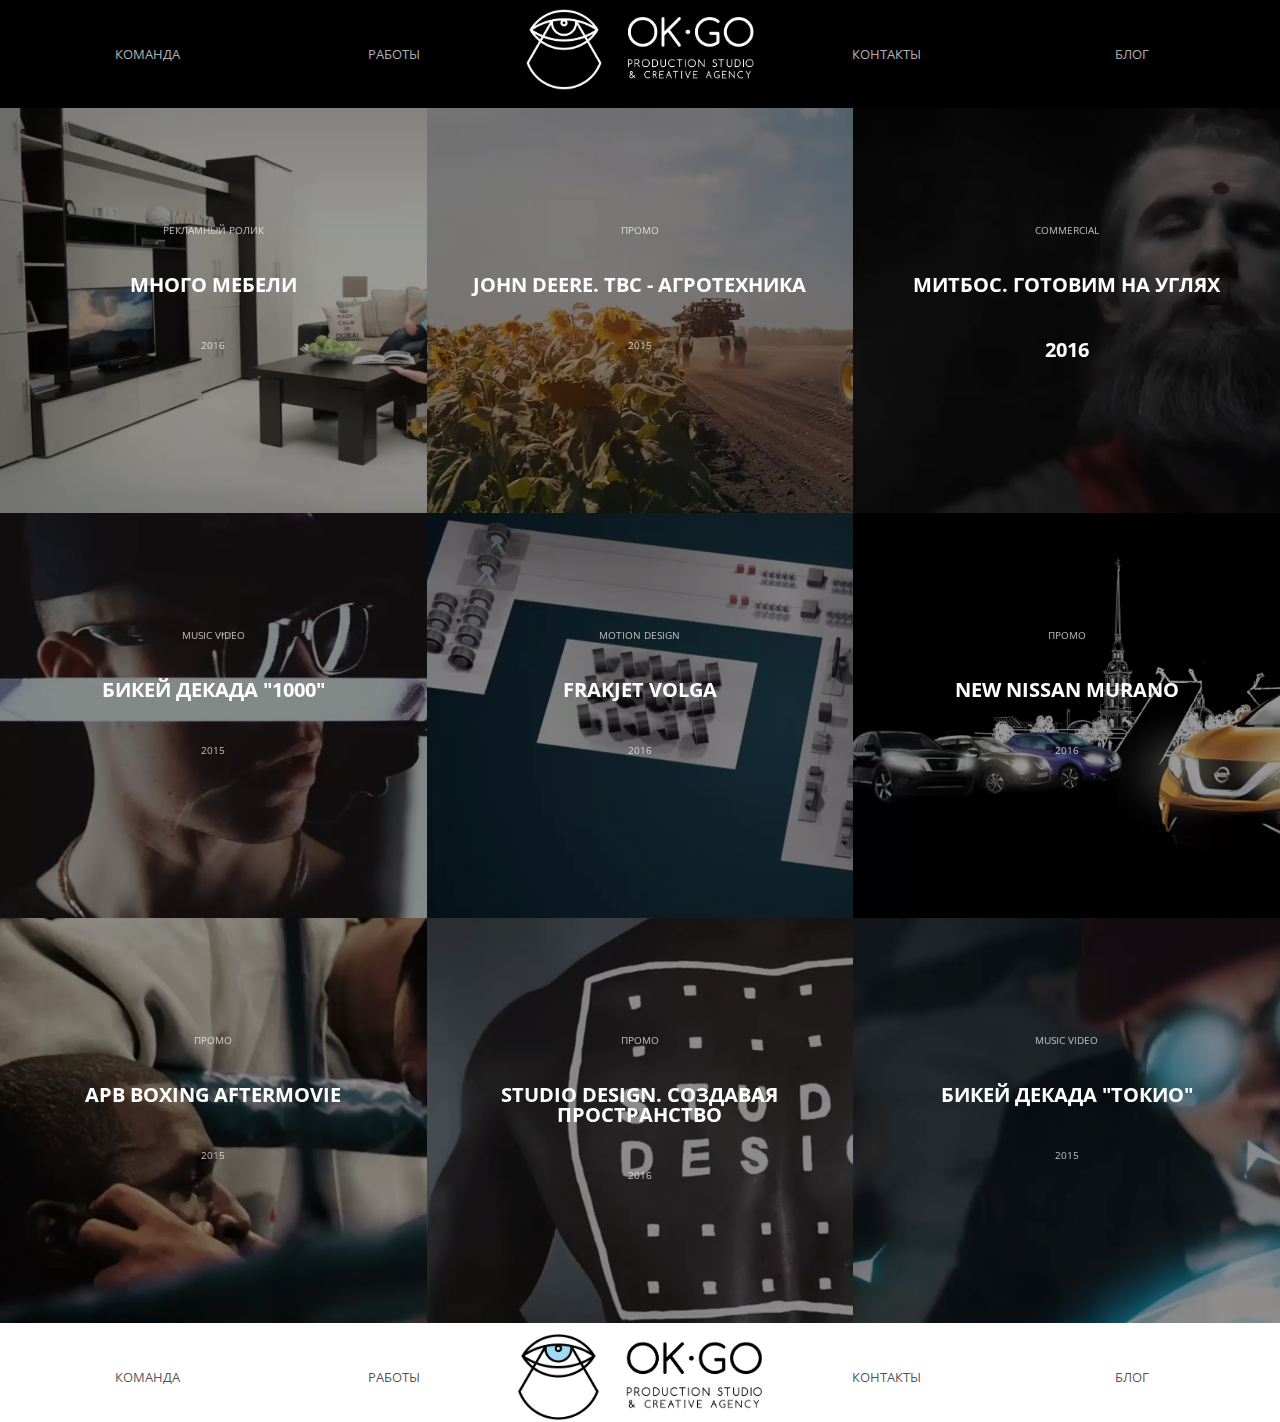
<file: Portfolio/Index.html>
<!DOCTYPE html>
<html>
<head>
    <title>Все работы</title>
	<meta charset="utf-8" />
    <link href="../favicon.ico" rel="shortcut icon" type="image/x-icon">
    <link href="https://fonts.googleapis.com/css?family=Comfortaa|Open+Sans" rel="stylesheet">
    <link rel="stylesheet" href="../Styles/main.css">
    <script src="https://ajax.googleapis.com/ajax/libs/jquery/3.1.1/jquery.min.js"></script>    
</head>
<body>
       <div class="loader-wrapper">
        <img class="loader-img" src="../Source/img/loader/1.gif" alt="">
    </div>
        <nav class="menu menu-top portfolio-top-menu">
            <a href="../AboutTeam.html">КОМАНДА</a>
            <a href="Index.html">РАБОТЫ</a>
            <a href="../Index.html" class="logo-small-top logo-small">_</a>
            <a href="../Index.html#contacts">КОНТАКТЫ</a>
            <a href="http://facebook.com/okgofilms">БЛОГ</a>
        </nav>
        <div class="video">
            <div class="portfolio-video-block">
                <a href="mm.html"><span class="video-type">РЕКЛАМНЫЙ РОЛИК</span><span class="video-name">МНОГО МЕБЕЛИ</span><span class="video-year">2016</span></a>
                <video loop preload="auto" src="../Source/video/Portfolio/pf_mm.mp4"></video>
            </div>
            <div class="portfolio-video-block">
                <a href="johndeere.html"><span class="video-type">ПРОМО</span><span class="video-name">JOHN DEERE. TBC - АГРОТЕХНИКА</span><span class="video-year">2015</span></a>
                <video loop preload="auto" src="../Source/video/Portfolio/pf_jdeer.mp4"></video>
            </div>
            <div class="portfolio-video-block">
                <a href="MeatBoss.html"><span class="video-type">COMMERCIAL</span><span class="video-name">МИТБОС. ГОТОВИМ НА УГЛЯХ</span><span class="video-name">2016</span></a>
                <video loop preload="auto" src="../Source/video/Portfolio/pf_mbos.mp4"></video>
            </div>
            <div class="portfolio-video-block">
                <a href="1000.html"><span class="video-type">MUSIC VIDEO</span><span class="video-name">БИКЕЙ ДЕКАДА "1000"</span><span class="video-year">2015</span></a>
                <video loop preload="auto" src="../Source/video/Portfolio/pf_1000.mp4"></video>
            </div>
            <div class="portfolio-video-block">
                <a href="FJV.html"><span class="video-type">MOTION DESIGN</span><span class="video-name">FRAKJET VOLGA</span><span class="video-year">2016</span></a>
                <video loop preload="auto" src="../Source/video/Portfolio/pf_fjv.mp4"></video>
            </div>
            <div class="portfolio-video-block">
                <a href="nissan.html"><span class="video-type">ПРОМО</span><span class="video-name">NEW NISSAN MURANO</span><span class="video-year">2016</span></a>
                <video loop preload="auto" src="../Source/video/Portfolio/pf_niss.mp4"></video>
            </div>
            <div class="portfolio-video-block">
                <a href="apb.html"><span class="video-type">ПРОМО</span><span class="video-name">APB BOXING AFTERMOVIE</span><span class="video-year">2015</span></a>
                <video loop preload="auto" src="../Source/video/Portfolio/pf_apb.mp4"></video>
            </div>
            <div class="portfolio-video-block">
                <a href=""><span class="video-type">ПРОМО</span><span class="video-name">STUDIO DESIGN. СОЗДАВАЯ ПРОСТРАНСТВО</span><span class="video-year">2016</span></a>
                <video loop preload="auto" src="../Source/video/Portfolio/pf_sdes.mp4"></video>
            </div>
            <div class="portfolio-video-block">
                <a href="tokio.html"><span class="video-type">MUSIC VIDEO</span><span class="video-name">БИКЕЙ ДЕКАДА "ТОКИО"</span><span class="video-year">2015</span></a>
                <video loop preload="auto" src="../Source/video/Portfolio/pf_tokyo.mp4"></video>
            </div>
        </div>
        <nav class="menu menu-bottom portfolio-bottom-menu">
            <a href="../AboutTeam.html">КОМАНДА</a>
            <a href="#">РАБОТЫ</a>
            <a href="/" class="logo-small-bottom logo-small">_</a>
            <a href="../Index.html"#contacts>КОНТАКТЫ</a>
            <a href="http://facebook.com/okgofilms">БЛОГ</a>
        </nav>
    <script src="../Scripts/portfolio.js"></script>
    <script src="../Scripts/loader.js"></script>
</body>
</html>
</file>
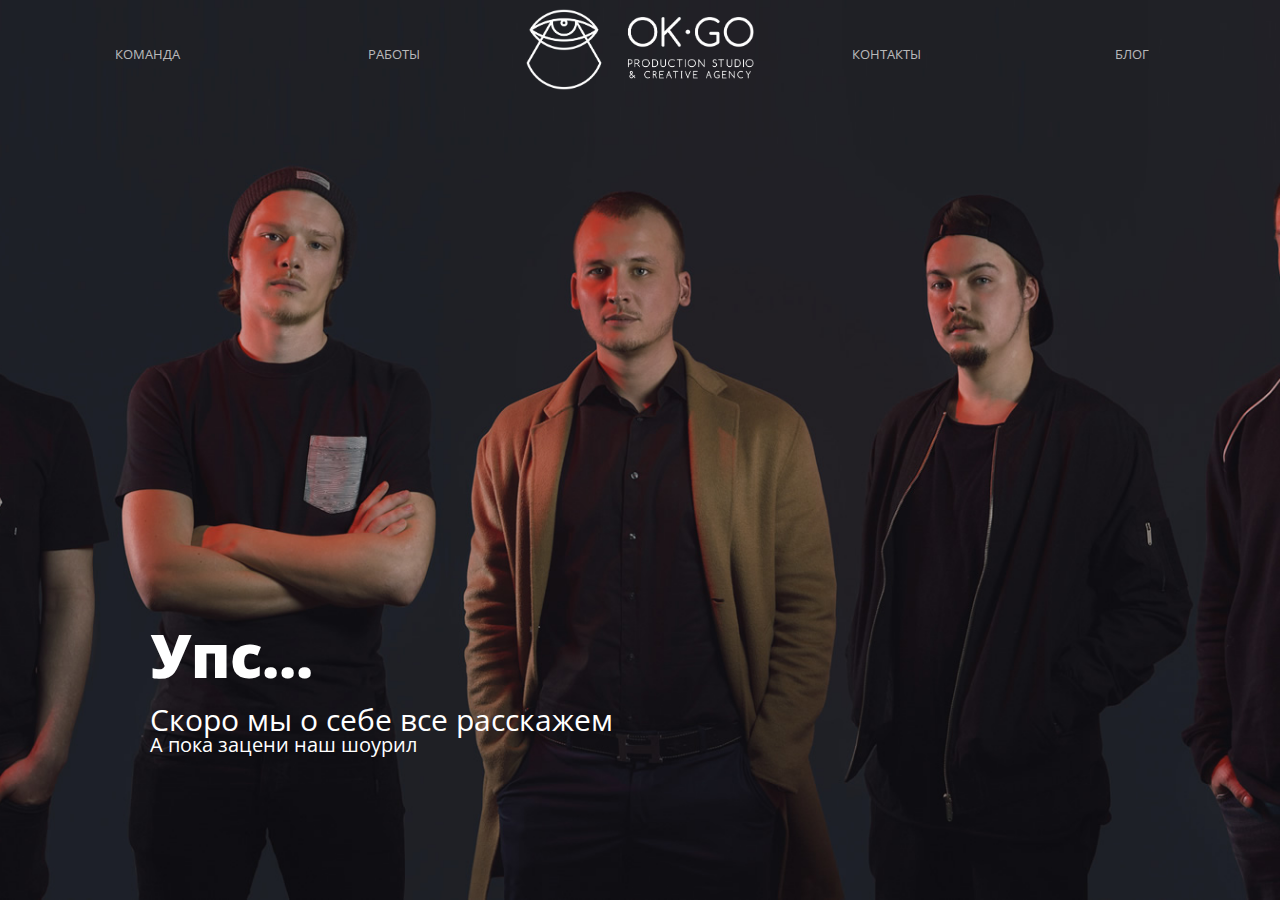
<file: AboutTeam.html>
<!DOCTYPE html>
<html lang="en">

<head>
    <meta charset="UTF-8">
    <title>OK GO Prod. Команда</title>
    <link href="https://fonts.googleapis.com/css?family=Comfortaa|Open+Sans" rel="stylesheet">
    <link rel="stylesheet" href="Styles/main.css">
    <link href="favicon.ico" rel="shortcut icon" type="image/x-icon">
    <script src="https://ajax.googleapis.com/ajax/libs/jquery/3.1.1/jquery.min.js"></script>
</head>

<body>
   <div class="loader-wrapper">
        <img class="loader-img" src="Source/img/loader/1.gif" alt="">
    </div>
    <div class="wrapper">
        <nav class="menu menu-top">
            <a href="#">КОМАНДА</a>
            <a href="Portfolio/Index.html">РАБОТЫ</a>
            <a href="Index.html" class="logo-small-top logo-small">_</a>
            <a href="Index.html#contacts">КОНТАКТЫ</a>
            <a href="http://facebook.com/okgofilms">БЛОГ</a>
        </nav>
        <div class="text-wrapper">
            <h1>Упс...</h1>
            <h3>Скоро мы о себе все расскажем</h3>
            <h5>А пока зацени наш шоурил</h5>
        </div>
    </div>
    <script src="Scripts/loader.js"></script>
</body>

</html>
</file>
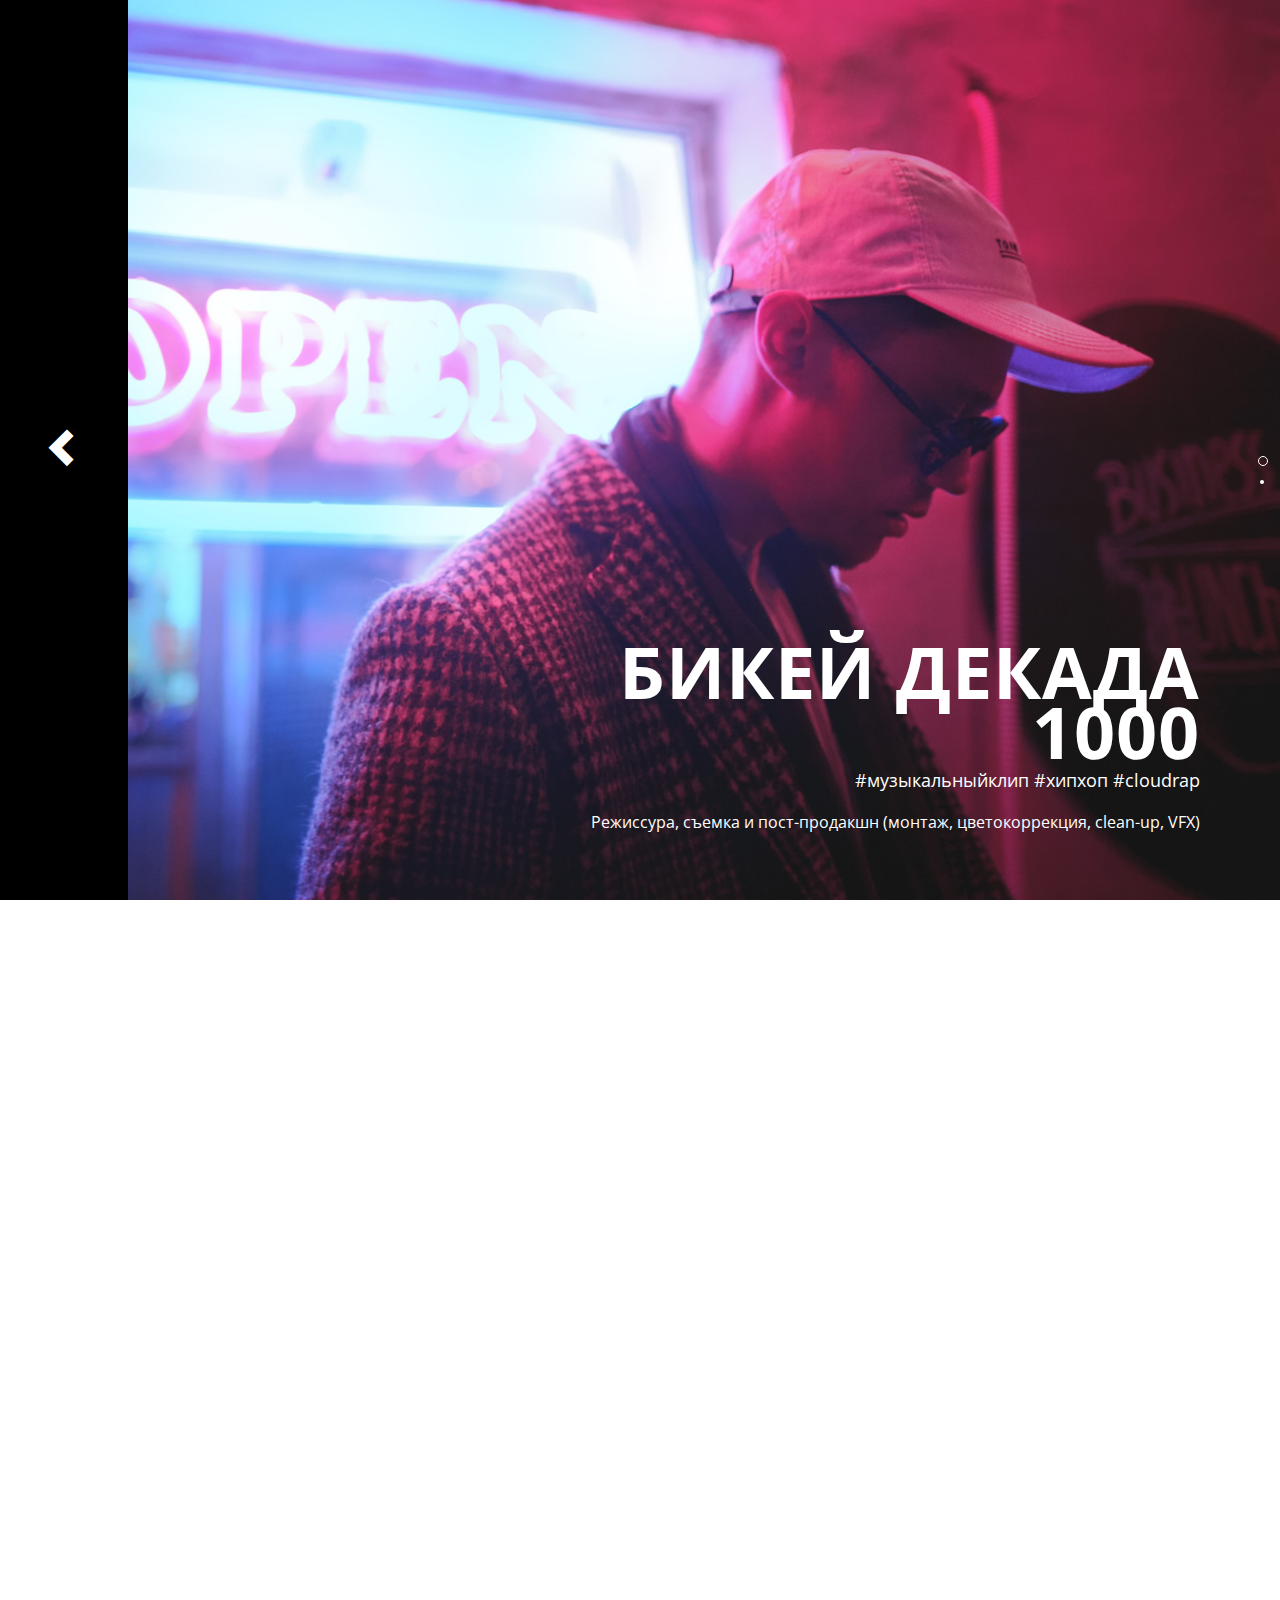
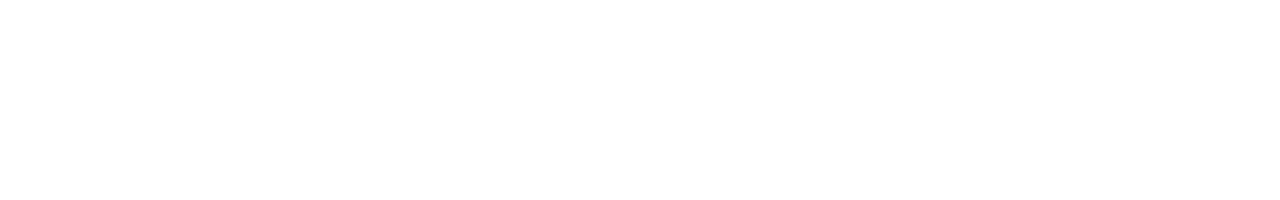
<file: Portfolio/1000.html>
<!DOCTYPE html>
<html>

<head>
    <title>OkGoProd. МиТБосс</title>
    <meta charset="utf-8" />
    <link href="https://fonts.googleapis.com/css?family=Comfortaa|Open+Sans" rel="stylesheet">
    <link href="../Styles/onepage-scroll.css" rel="stylesheet" />
    <link rel="stylesheet" href="https://maxcdn.bootstrapcdn.com/bootstrap/3.3.7/css/bootstrap.min.css" integrity="sha384-BVYiiSIFeK1dGmJRAkycuHAHRg32OmUcww7on3RYdg4Va+PmSTsz/K68vbdEjh4u" crossorigin="anonymous">
    <link rel="stylesheet" href="../Styles/main.css">
    <link rel="stylesheet" href="../Styles/1000.css">
    <link href="../favicon.ico" rel="shortcut icon" type="image/x-icon">
    <script src="https://ajax.googleapis.com/ajax/libs/jquery/3.1.1/jquery.min.js"></script>
    <script src="../Scripts/jquery.onepage-scroll.js"></script>
    
</head>

<body>
    <div class="loader-wrapper">
        <img class="loader-img" src="../Source/img/loader/1.gif" alt="">
    </div>
    <a href="Index.html" class="btn-back"><i class="glyphicon glyphicon-chevron-left"></i></a>
    <div class="main">
        <section class="first-page">
            <div class="wrk-body">
                <div class="content-container">
                    <h2 class="work-name">
                        БИКЕЙ ДЕКАДА</h2>
                    <h2 class="work-name">1000</h2>
                    <h5 class="hashtags">#музыкальныйклип #хипхоп #cloudrap</h5>
                    <p class="work-description">Режиссура, съемка и пост-продакшн (монтаж, цветокоррекция, clean-up, VFX)</p>                    
                </div>
            </div>
        </section>
        <section>
            <div class="video-container">
                <iframe src="https://player.vimeo.com/video/152108185?color=ffffff&title=0&byline=0&portrait=0" width="80%" height="100%" frameborder="0" webkitallowfullscreen mozallowfullscreen allowfullscreen></iframe>
            </div>
        </section>        
    </div>
    <script>
        $('.main').onepage_scroll();
    </script>
    <script src="../Scripts/loader.js"></script>
</body>

</html>
</file>
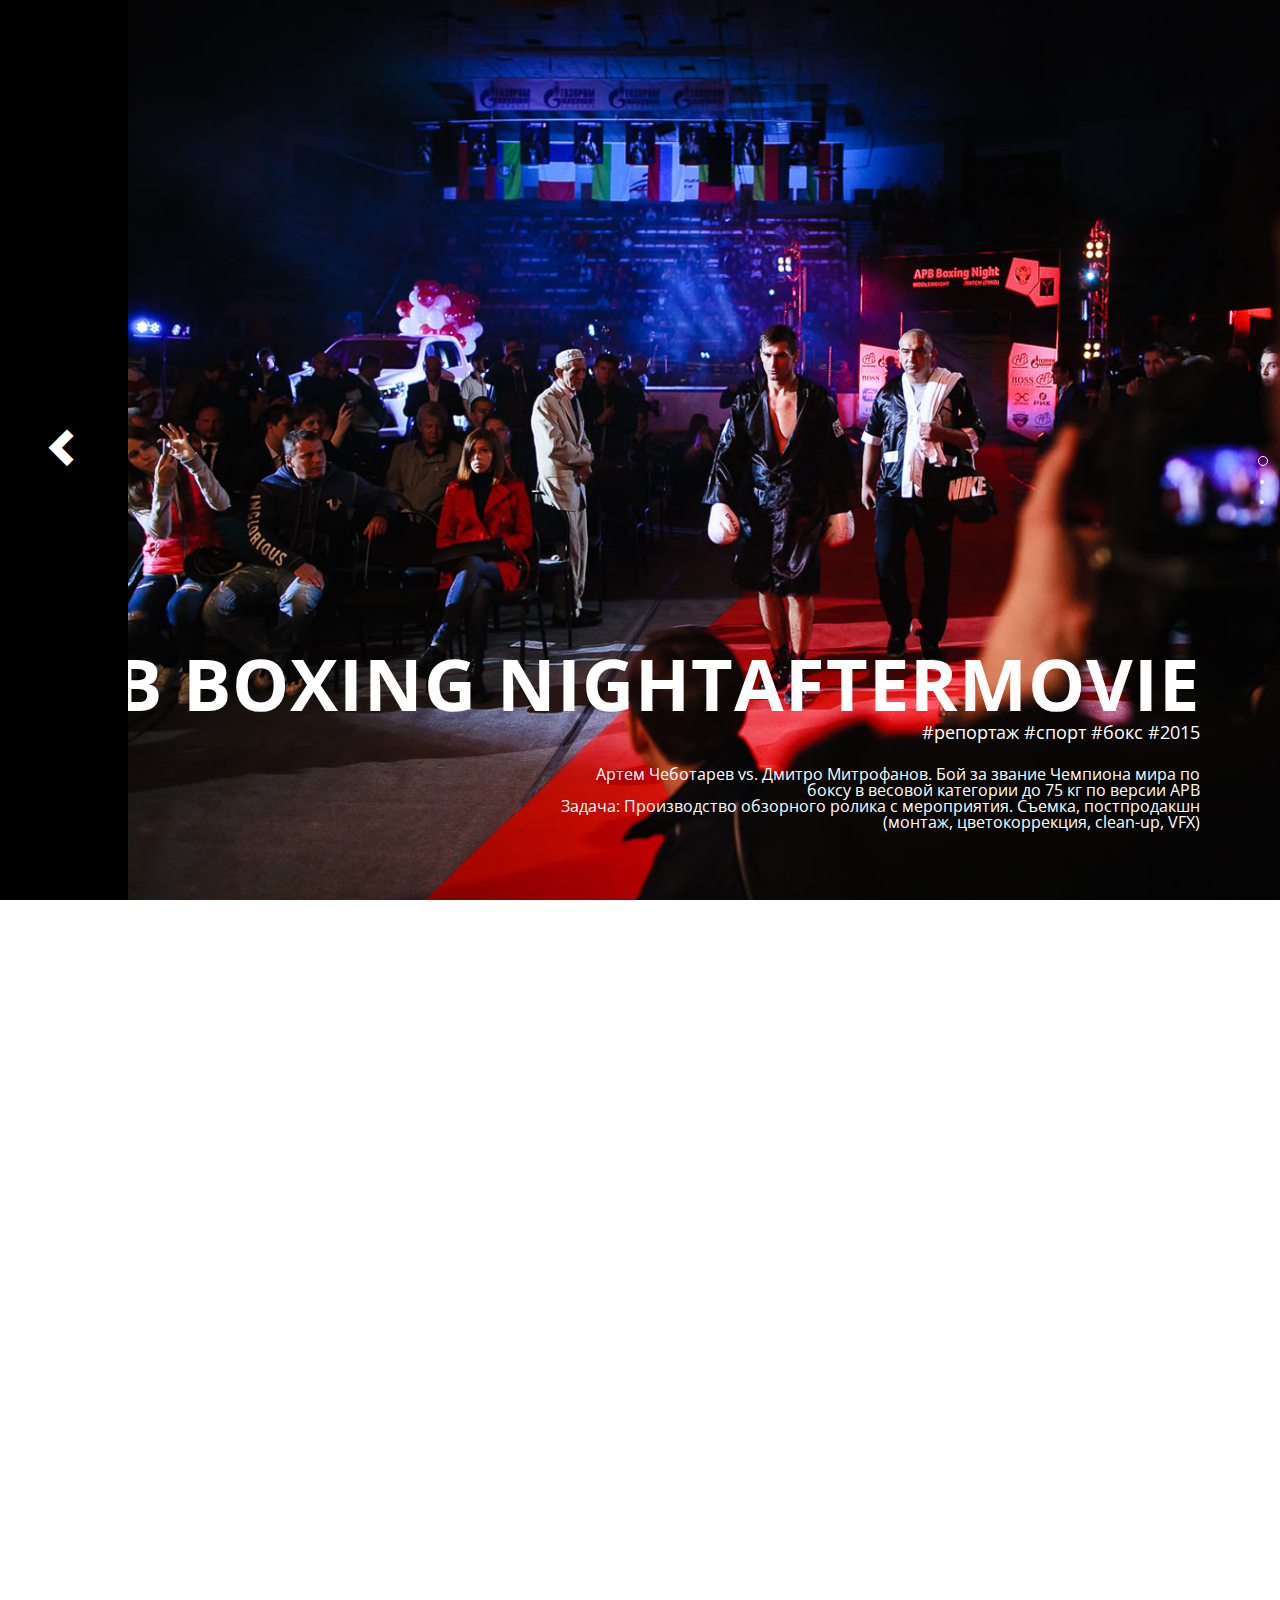
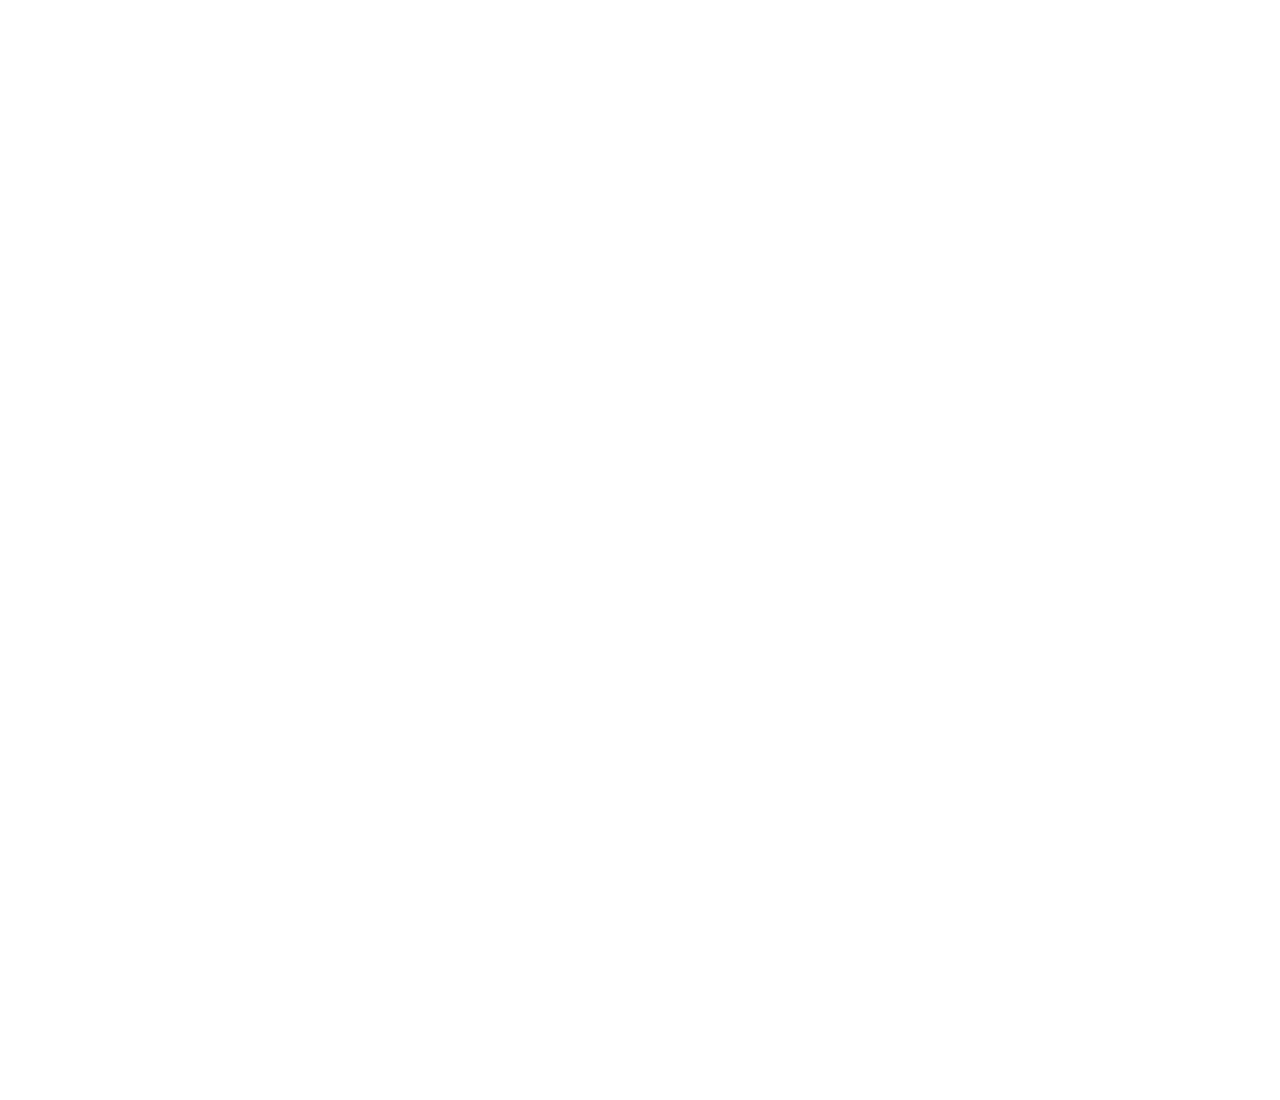
<file: Portfolio/apb.html>
<!DOCTYPE html>
<html>

<head>
    <title>OkGoProd. МиТБосс</title>
    <meta charset="utf-8" />
    <link href="https://fonts.googleapis.com/css?family=Comfortaa|Open+Sans" rel="stylesheet">
    <link href="../Styles/onepage-scroll.css" rel="stylesheet" />
    <link rel="stylesheet" href="../Styles/apb.css">
    <link rel="stylesheet" href="https://maxcdn.bootstrapcdn.com/bootstrap/3.3.7/css/bootstrap.min.css" integrity="sha384-BVYiiSIFeK1dGmJRAkycuHAHRg32OmUcww7on3RYdg4Va+PmSTsz/K68vbdEjh4u" crossorigin="anonymous">
    <link rel="stylesheet" href="../Styles/main.css">
    <link href="../favicon.ico" rel="shortcut icon" type="image/x-icon">
    <script src="https://ajax.googleapis.com/ajax/libs/jquery/3.1.1/jquery.min.js"></script>
    <script src="../Scripts/jquery.onepage-scroll.js"></script>
</head>

<body>
   <div class="loader-wrapper">
        <img class="loader-img" src="../Source/img/loader/1.gif" alt="">
    </div>
    <a href="Index.html" class="btn-back"><i class="glyphicon glyphicon-chevron-left"></i></a>
    <div class="main">
        <section class="first-page">
            <div class="wrk-body">
                <div class="content-container">
                    <h2 class="work-name">APB BOXING NIGHTAFTERMOVIE</h2>
                    <h5 class="hashtags">#репортаж #спорт #бокс #2015</h5>
                    <p class="work-description">Артем Чеботарев vs. Дмитро Митрофанов. Бой за звание Чемпиона мира по боксу в весовой категории до 75 кг по версии APB</p>
                    <p class="work-description">Задача: Производство обзорного ролика с мероприятия. Съемка, постпродакшн (монтаж, цветокоррекция, clean-up, VFX)</p>
                </div>
            </div>
        </section>
        <section>
            <div class="video-container">
                <iframe src="https://player.vimeo.com/video/139499254?color=ffffff&title=0&byline=0&portrait=0" width="80%" height="100%" frameborder="0" webkitallowfullscreen mozallowfullscreen allowfullscreen></iframe>
            </div>
        </section>
        <section class="third-page">
            <div class="wrk-body">

            </div>
        </section>
    </div>
    <script>
        $('.main').onepage_scroll();
    </script>
    <script src="../Scripts/loader.js"></script>
</body>

</html>
</file>
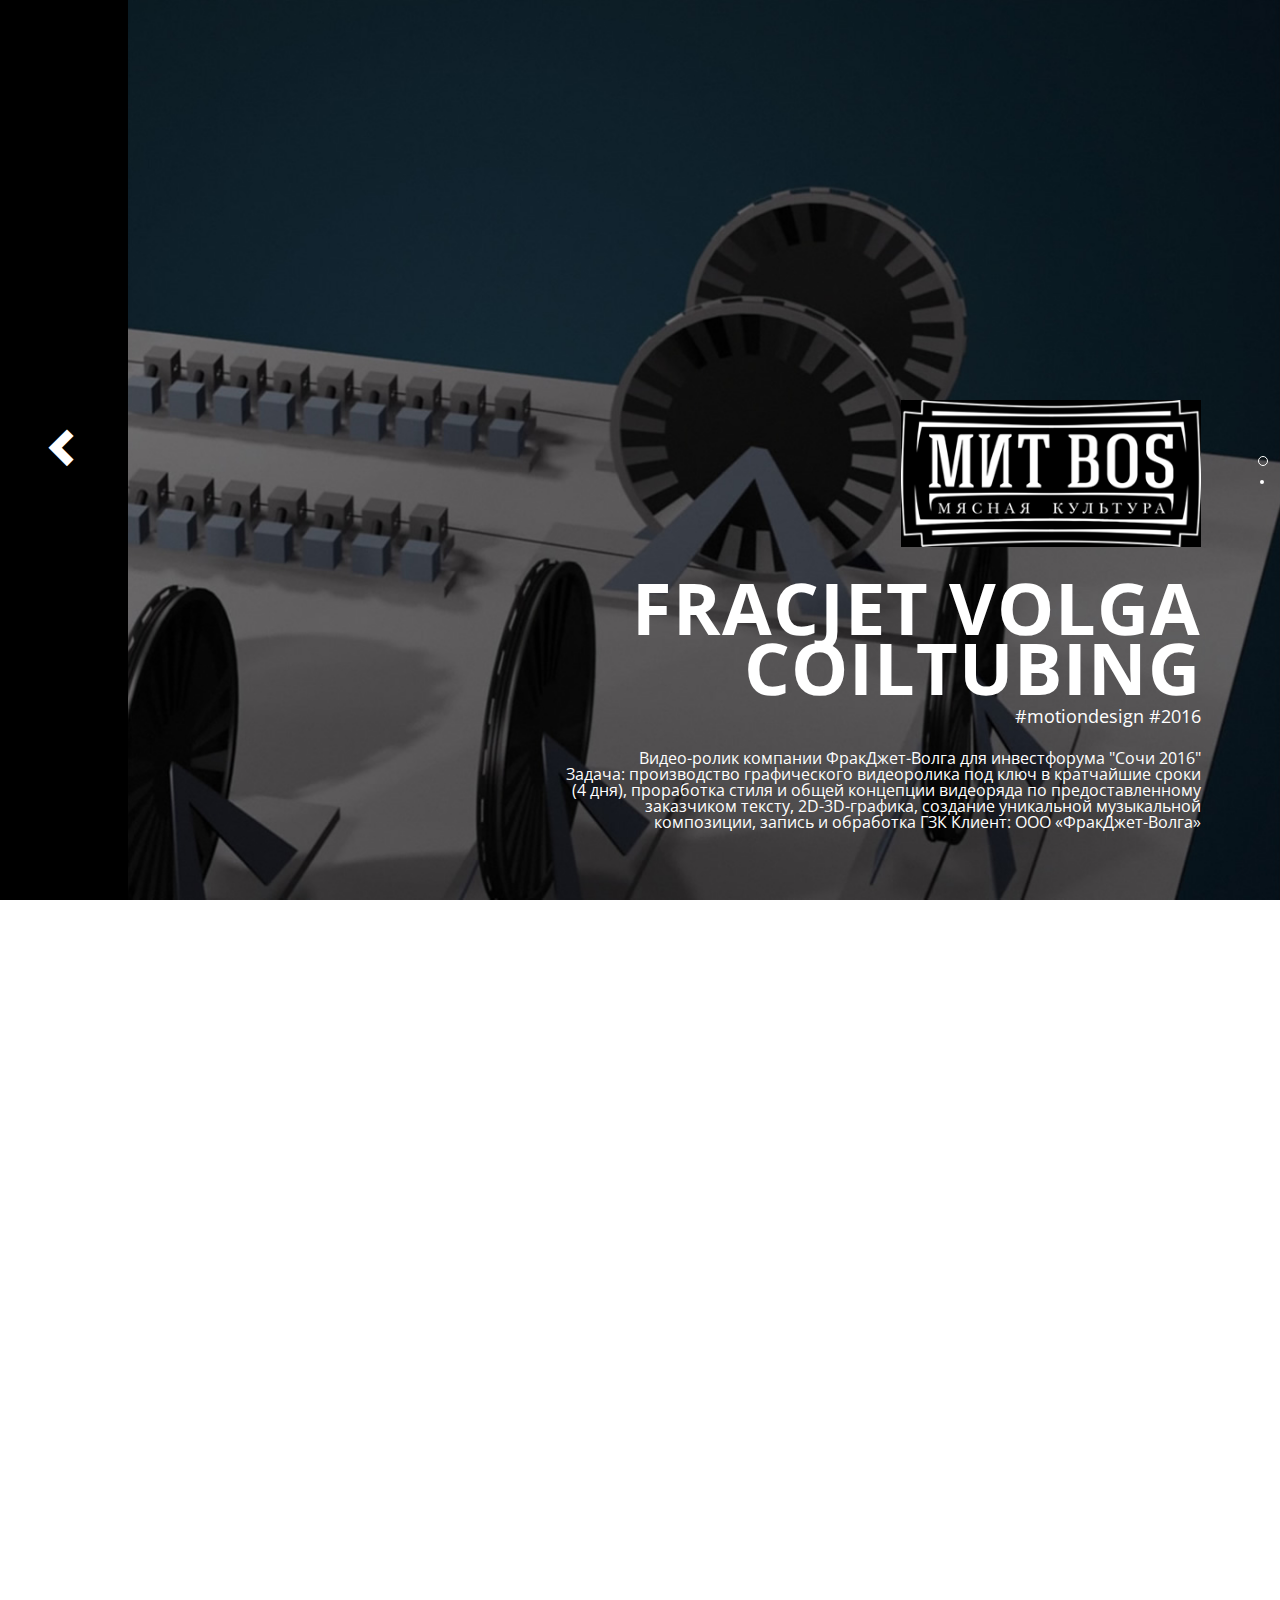
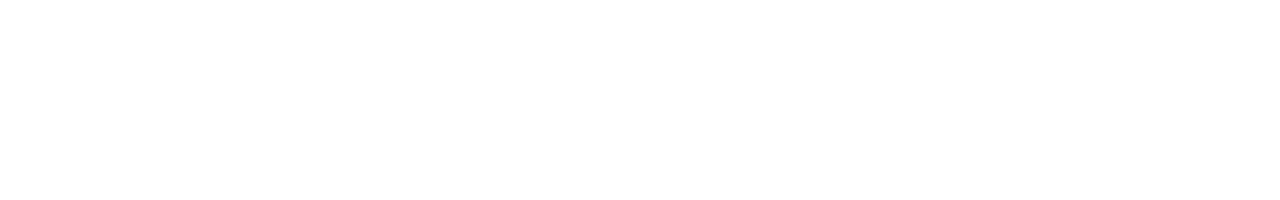
<file: Portfolio/FJV.html>
<!DOCTYPE html>
<html>

<head>
    <title>OkGoProd. МиТБосс</title>
    <meta charset="utf-8" />
    <link href="https://fonts.googleapis.com/css?family=Comfortaa|Open+Sans" rel="stylesheet">

    <link href="../Styles/onepage-scroll.css" rel="stylesheet" />
    <link rel="stylesheet" href="../Styles/fjv.css">
    <link rel="stylesheet" href="https://maxcdn.bootstrapcdn.com/bootstrap/3.3.7/css/bootstrap.min.css" integrity="sha384-BVYiiSIFeK1dGmJRAkycuHAHRg32OmUcww7on3RYdg4Va+PmSTsz/K68vbdEjh4u" crossorigin="anonymous">
    <link rel="stylesheet" href="../Styles/main.css">
    <link href="../favicon.ico" rel="shortcut icon" type="image/x-icon">
    <script src="https://ajax.googleapis.com/ajax/libs/jquery/3.1.1/jquery.min.js"></script>
    <script src="../Scripts/jquery.onepage-scroll.js"></script>
</head>

<body>
   <div class="loader-wrapper">
        <img class="loader-img" src="../Source/img/loader/1.gif" alt="">
    </div>
    <a href="Index.html" class="btn-back"><i class="glyphicon glyphicon-chevron-left"></i></a>
    <div class="main">
        <section class="first-page">
            <div class="wrk-body">
                <div class="content-container">
                    <img src="../Source/img/meatboss/meat_boss_logo.png" alt="MИТ BOSS logo." class="work-logo">
                    <h2 class="work-name">FRAСJET VOLGA</h2>
                    <h2 class="work-name">COILTUBING</h2>
                    <h5 class="hashtags">#motiondesign #2016</h5>
                    <p class="work-description">Видео-ролик компании ФракДжет-Волга для инвестфорума "Сочи 2016" </p>
                    <p class="work-description"> Задача: производство графического видеоролика под ключ в кратчайшие сроки (4 дня), проработка стиля и общей концепции видеоряда по предоставленному заказчиком тексту, 2D-3D-графика, создание уникальной музыкальной композиции, запись и обработка ГЗК Клиент: ООО «ФракДжет-Волга»</p>
                </div>
            </div>
        </section>
        <section>
            <div class="video-container">
                <iframe src="https://player.vimeo.com/video/185379916?color=ffffff&title=0&byline=0&portrait=0" width="80%" height="100%" frameborder="0" webkitallowfullscreen mozallowfullscreen allowfullscreen></iframe>
            </div>
        </section>
    </div>
    <script>
        $('.main').onepage_scroll();
    </script>
    <script src="../Scripts/loader.js"></script>
</body>

</html>
</file>
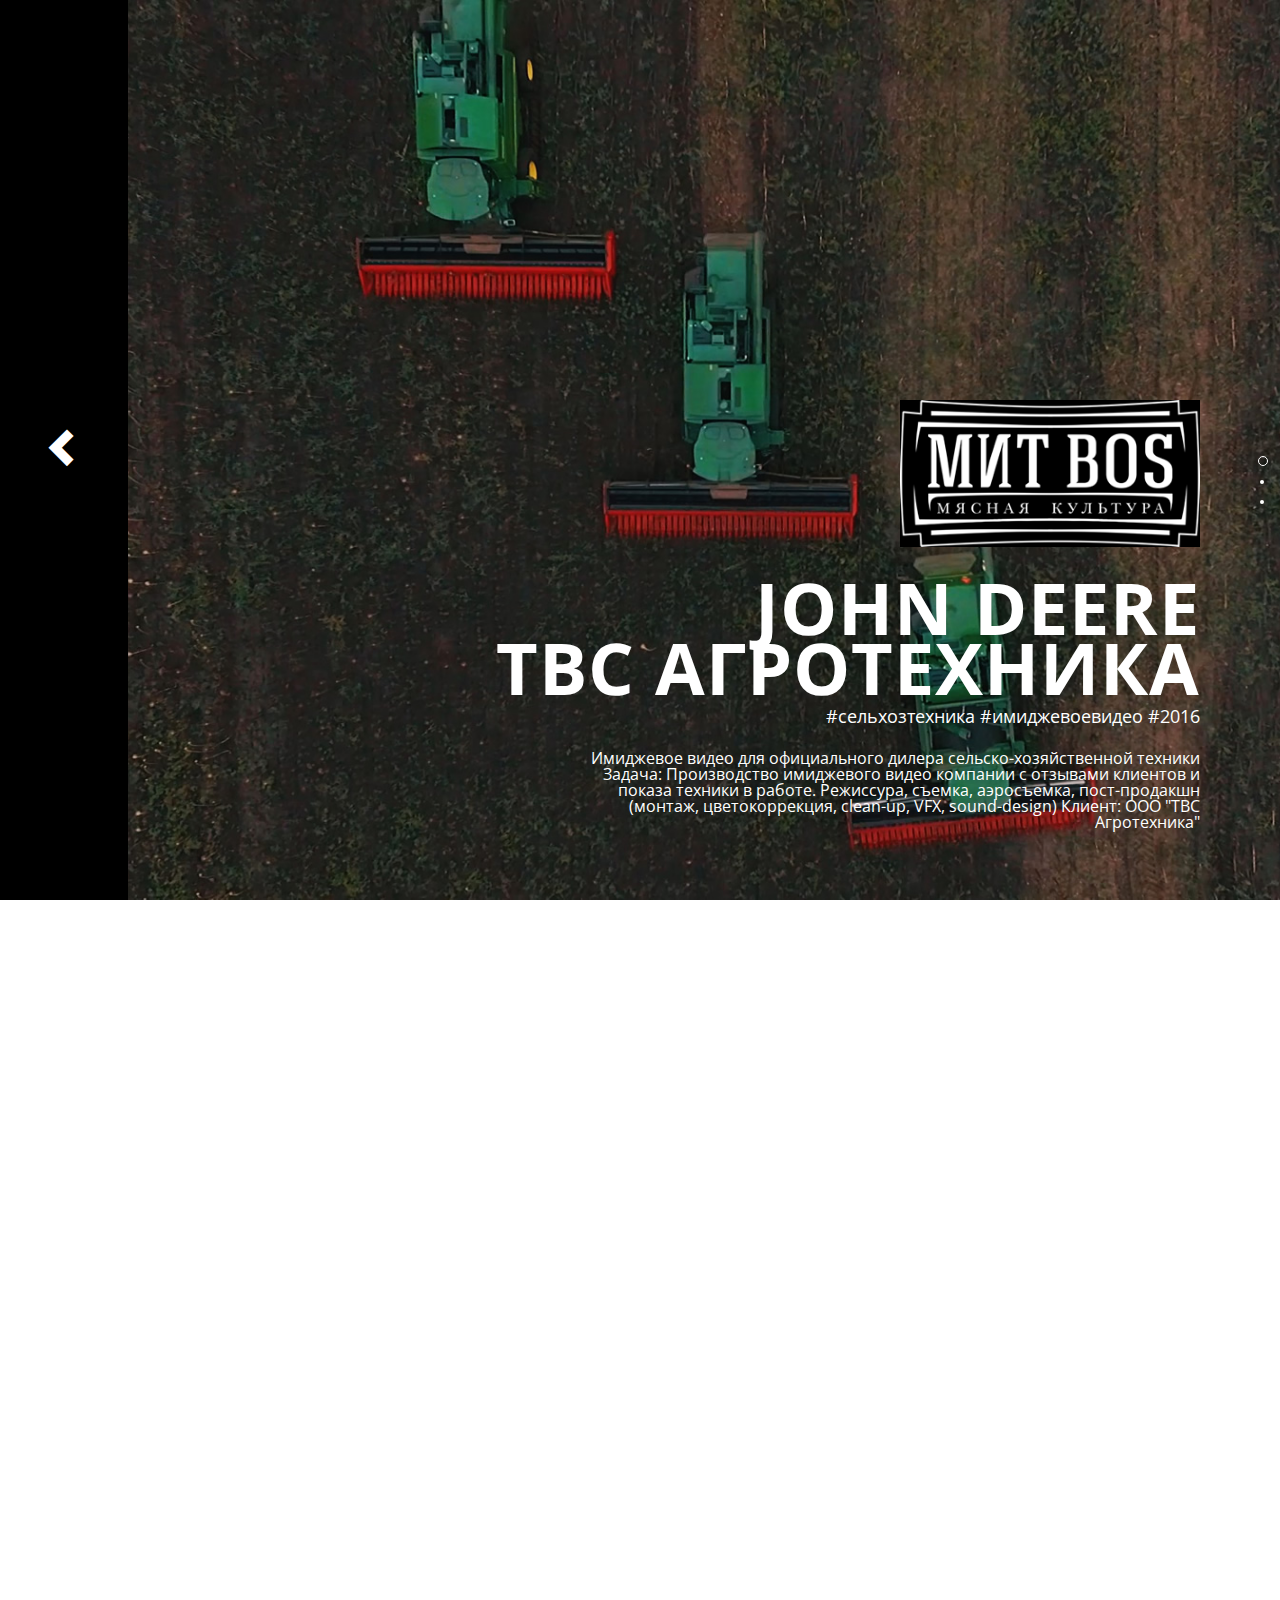
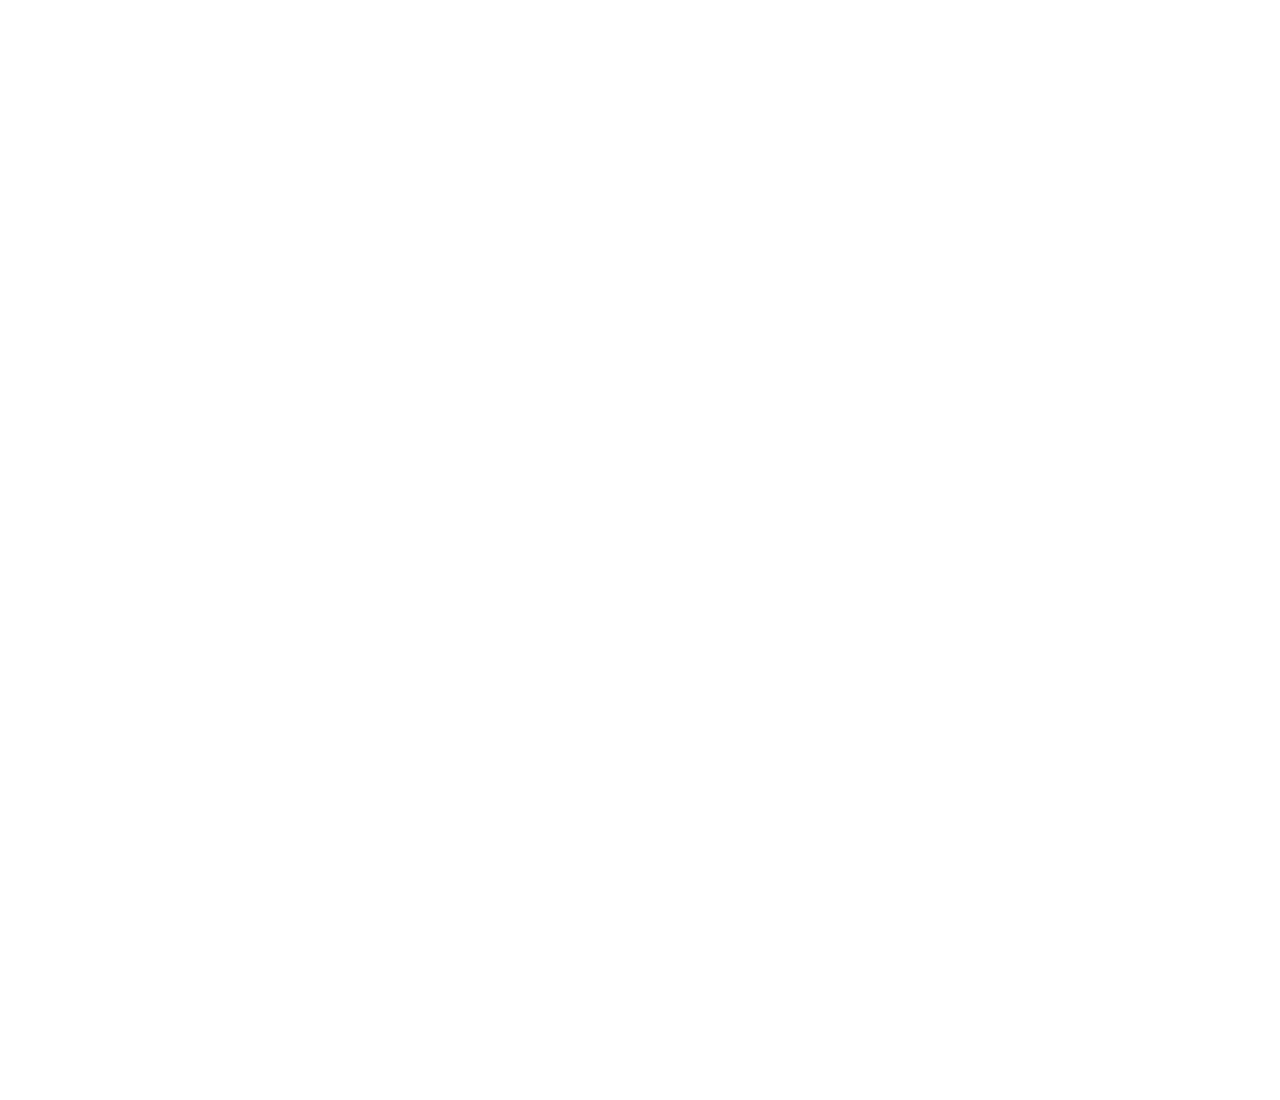
<file: Portfolio/johndeere.html>
<!DOCTYPE html>
<html>

<head>
    <title>OkGoProd. МиТБосс</title>
    <meta charset="utf-8" />
    <link href="https://fonts.googleapis.com/css?family=Comfortaa|Open+Sans" rel="stylesheet">
    <link href="../Styles/onepage-scroll.css" rel="stylesheet" />
    <link rel="stylesheet" href="../Styles/johndeere.css">
    <link rel="stylesheet" href="https://maxcdn.bootstrapcdn.com/bootstrap/3.3.7/css/bootstrap.min.css" integrity="sha384-BVYiiSIFeK1dGmJRAkycuHAHRg32OmUcww7on3RYdg4Va+PmSTsz/K68vbdEjh4u" crossorigin="anonymous">
    <link rel="stylesheet" href="../Styles/main.css">
    <link href="../favicon.ico" rel="shortcut icon" type="image/x-icon">
    <script src="https://ajax.googleapis.com/ajax/libs/jquery/3.1.1/jquery.min.js"></script>
    <script src="../Scripts/jquery.onepage-scroll.js"></script>
</head>

<body>
   <div class="loader-wrapper">
        <img class="loader-img" src="../Source/img/loader/1.gif" alt="">
    </div>
    <a href="Index.html" class="btn-back"><i class="glyphicon glyphicon-chevron-left"></i></a>
    <div class="main">
        <section class="first-page">
            <div class="wrk-body">
                <div class="content-container">
                    <img src="../Source/img/meatboss/meat_boss_logo.png" alt="MИТ BOSS logo." class="work-logo">
                    <h2 class="work-name">JOHN DEERE</h2>
                    <h2 class="work-name">ТВС АГРОТЕХНИКА</h2>
                    <h5 class="hashtags">#сельхозтехника #имиджевоевидео #2016</h5>
                    <p class="work-description">Имиджевое видео для официального дилера сельско-хозяйственной техники </p>
                    <p class="work-description"> Задача: Производство имиджевого видео компании с отзывами клиентов и показа техники в работе. Режиссура, съемка, аэросъемка, пост-продакшн (монтаж, цветокоррекция, clean-up, VFX, sound-design) Клиент: ООО "ТВС Агротехника"</p>
                </div>
            </div>
        </section>
        <section>
            <div class="video-container">
                <iframe src="https://player.vimeo.com/video/154582478?color=ffffff&title=0&byline=0&portrait=0" width="80%" height="100%" frameborder="0" webkitallowfullscreen mozallowfullscreen allowfullscreen></iframe>
            </div>
        </section>
        <section class="third-page">
            <div class="wrk-body">

            </div>
        </section>
    </div>
    <script>
        $('.main').onepage_scroll();
    </script>
    <script src="../Scripts/loader.js"></script>
</body>

</html>
</file>
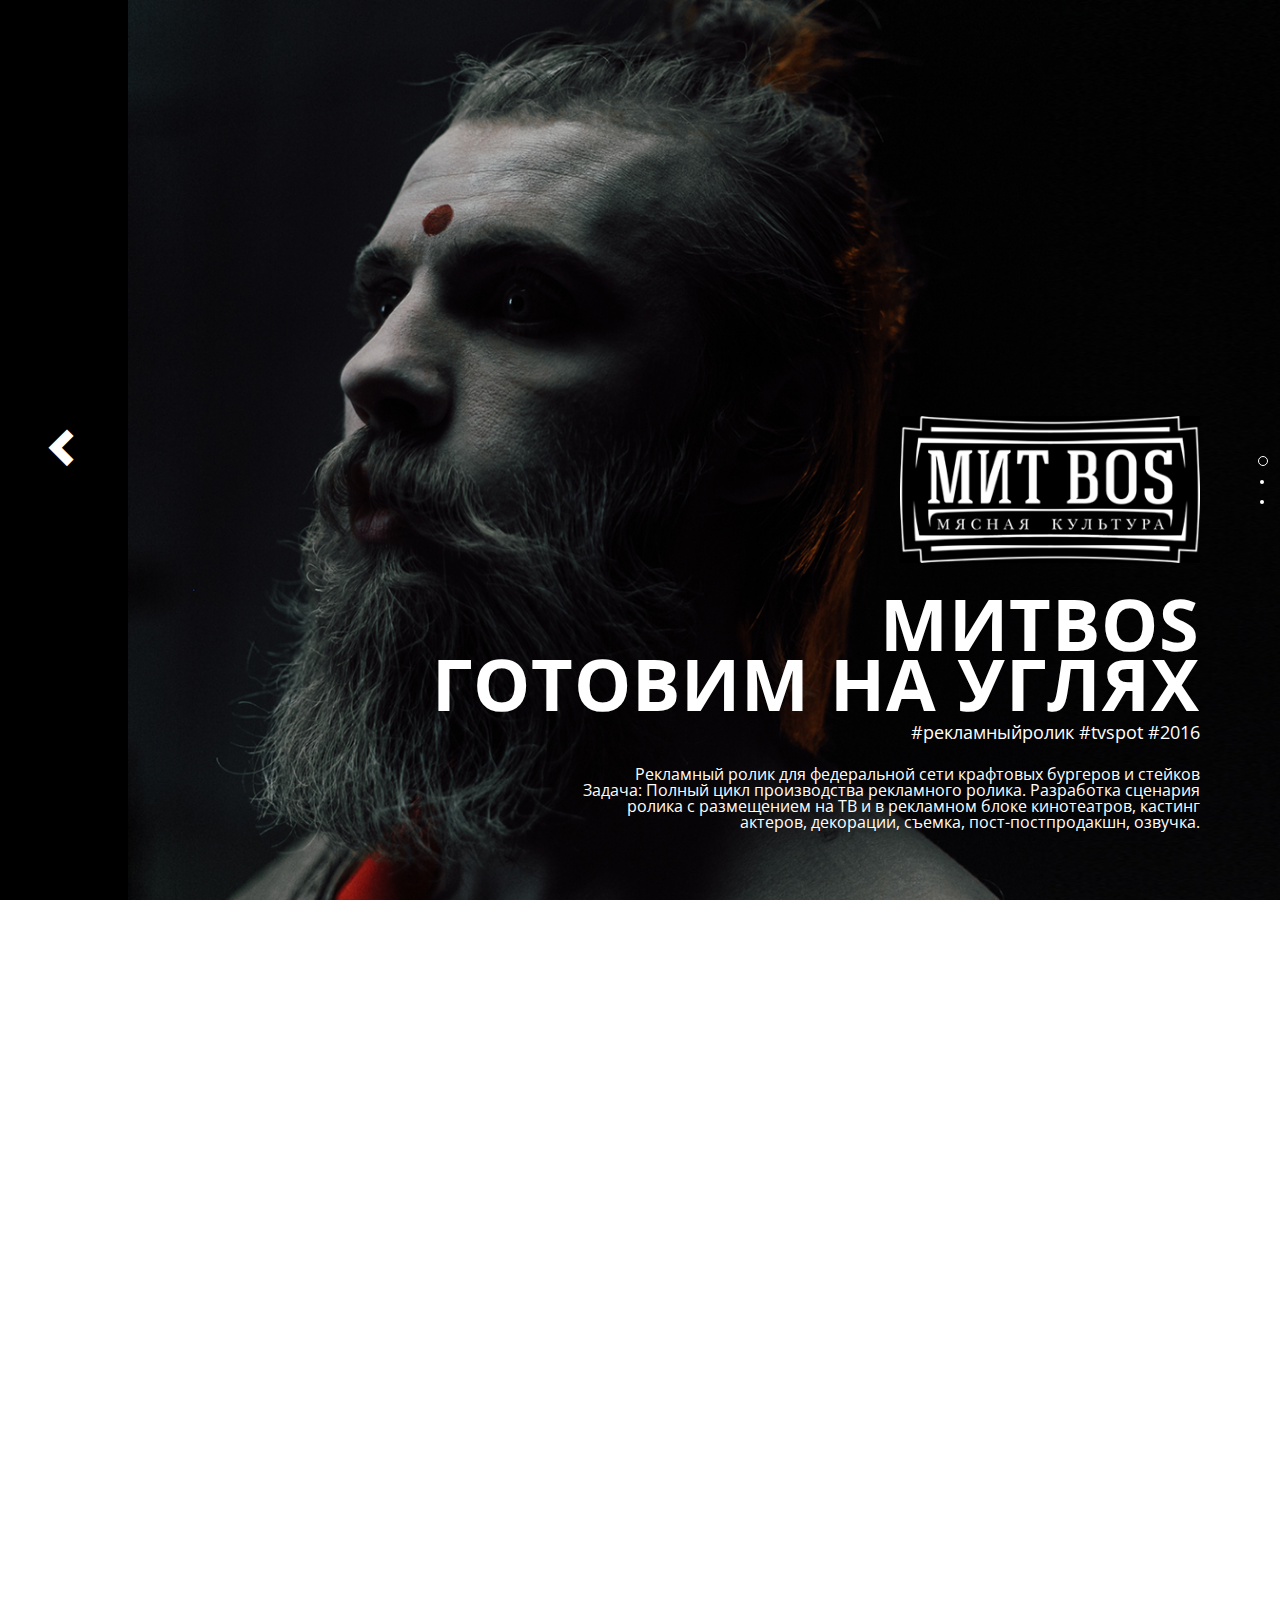
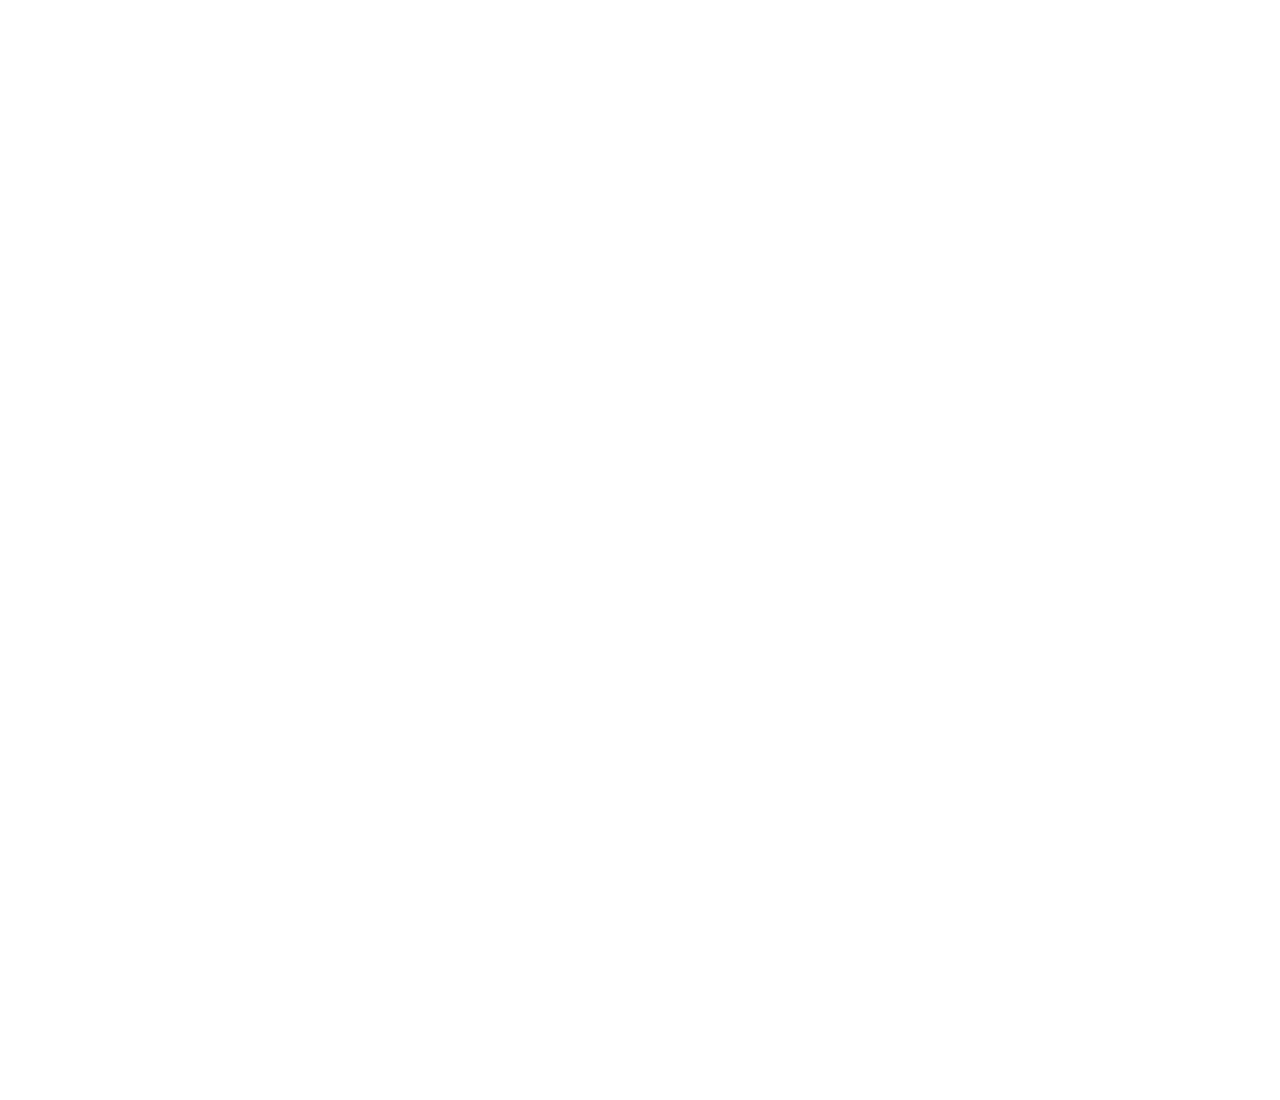
<file: Portfolio/MeatBoss.html>
<!DOCTYPE html>
<html>

<head>
    <title>OkGoProd. МиТБосс</title>
    <meta charset="utf-8" />
    <link href="https://fonts.googleapis.com/css?family=Comfortaa|Open+Sans" rel="stylesheet">
    <link href="../Styles/onepage-scroll.css" rel="stylesheet" />
    <link rel="stylesheet" href="../Styles/meetboss.css">
    <link rel="stylesheet" href="https://maxcdn.bootstrapcdn.com/bootstrap/3.3.7/css/bootstrap.min.css" integrity="sha384-BVYiiSIFeK1dGmJRAkycuHAHRg32OmUcww7on3RYdg4Va+PmSTsz/K68vbdEjh4u" crossorigin="anonymous">
    <link rel="stylesheet" href="../Styles/main.css">
    <link href="../favicon.ico" rel="shortcut icon" type="image/x-icon">
    <script src="https://ajax.googleapis.com/ajax/libs/jquery/3.1.1/jquery.min.js"></script>
    <script src="../Scripts/jquery.onepage-scroll.js"></script>
</head>

<body>
   <div class="loader-wrapper">
        <img class="loader-img" src="../Source/img/loader/1.gif" alt="">
    </div>
    <a href="Index.html" class="btn-back"><i class="glyphicon glyphicon-chevron-left"></i></a>
    <div class="main">
        <section class="first-page">
            <div class="wrk-body">
                <div class="content-container">
                    <img src="../Source/img/meatboss/meat_boss_logo.png" alt="MИТ BOSS logo." class="work-logo">
                    <h2 class="work-name">MИTBOS</h2>
                    <h2 class="work-name">ГОТОВИМ НА УГЛЯХ</h2>
                    <h5 class="hashtags">#рекламныйролик #tvspot #2016 </h5>
                    <p class="work-description">Рекламный ролик для федеральной сети крафтовых бургеров и стейков</p>
                    <p class="work-description"> Задача: Полный цикл производства рекламного ролика. Разработка сценария ролика с размещением на ТВ и в рекламном блоке кинотеатров, кастинг актеров, декорации, съемка, пост-постпродакшн, озвучка.</p>
                </div>
            </div>
        </section>
        <section>
            <div class="video-container">
                <iframe src="https://player.vimeo.com/video/194696253" width="80%" height="100%" frameborder="0" webkitallowfullscreen mozallowfullscreen allowfullscreen></iframe>
            </div>
        </section>
        <section class="third-page">
            <div class="wrk-body">
                
            </div>
        </section>
    </div>
    <script>
        $('.main').onepage_scroll();
    </script>
    <script src="../Scripts/loader.js"></script>
</body>

</html>
</file>
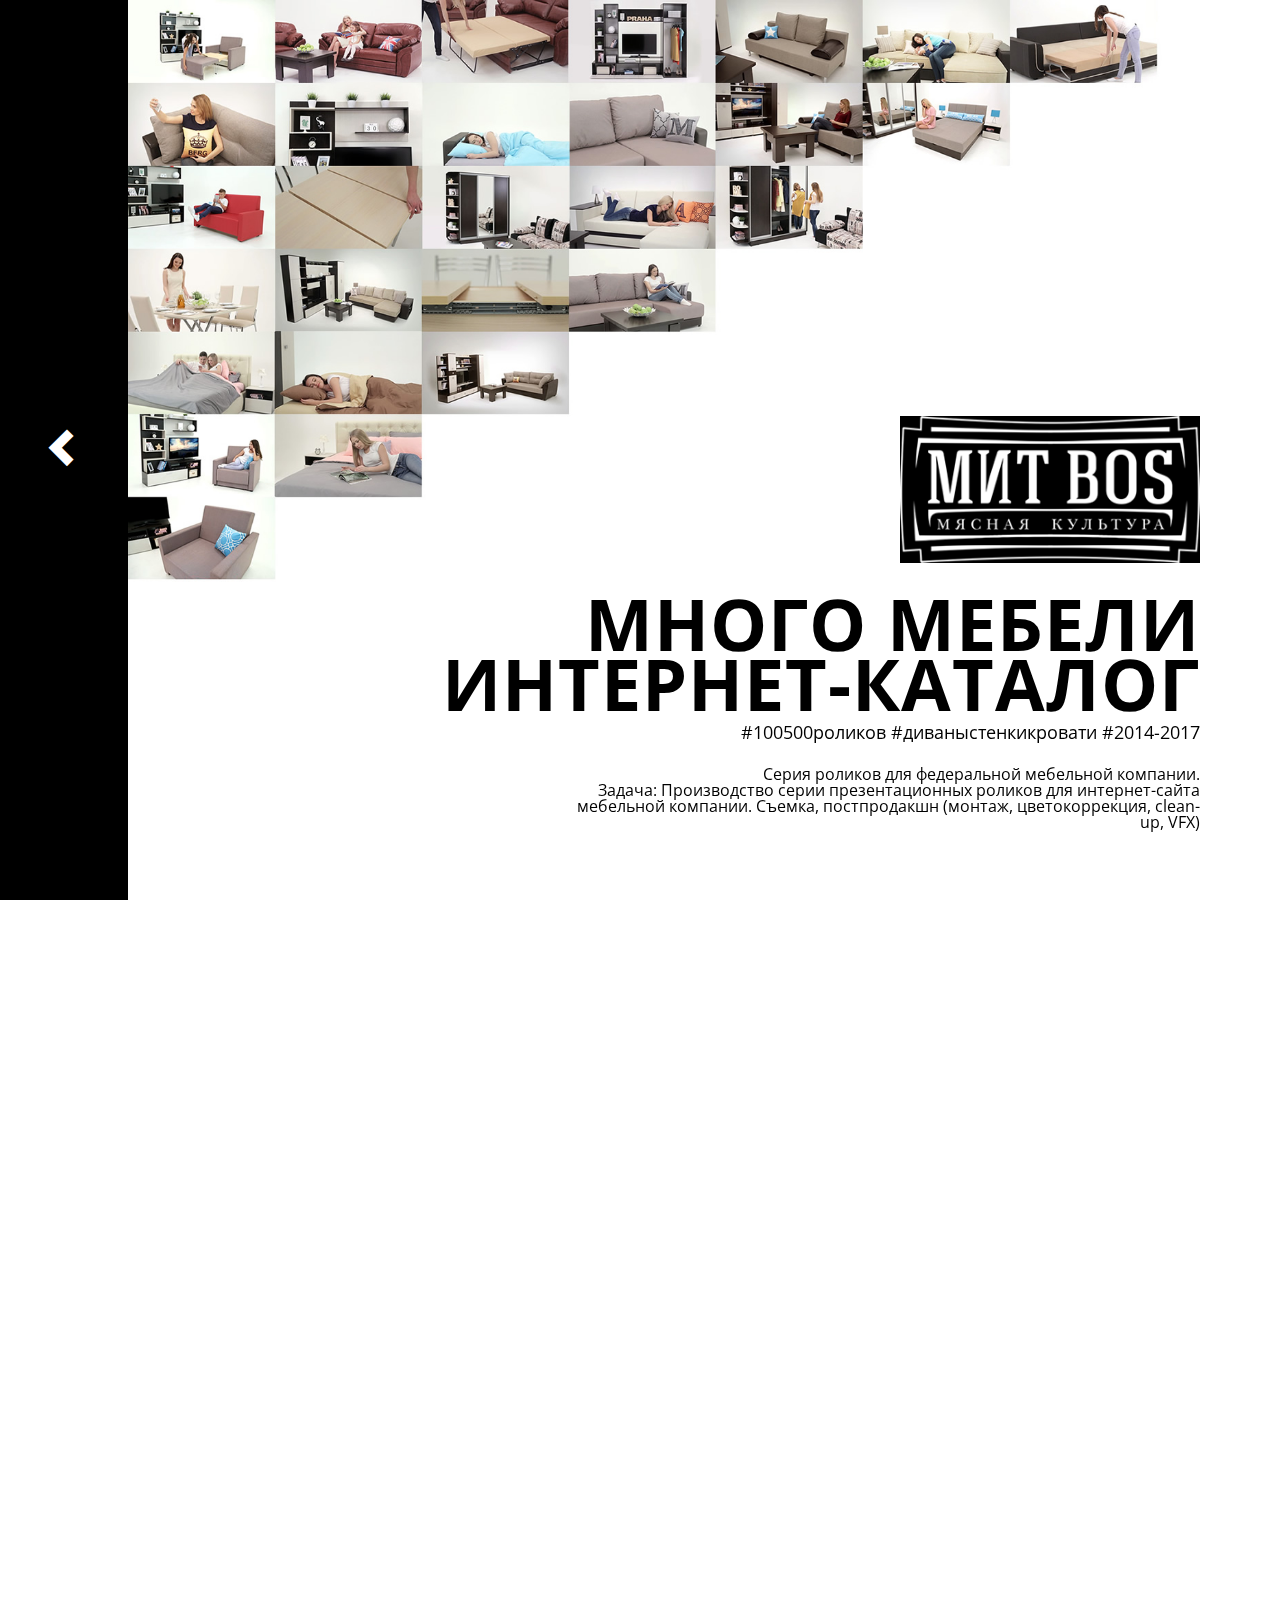
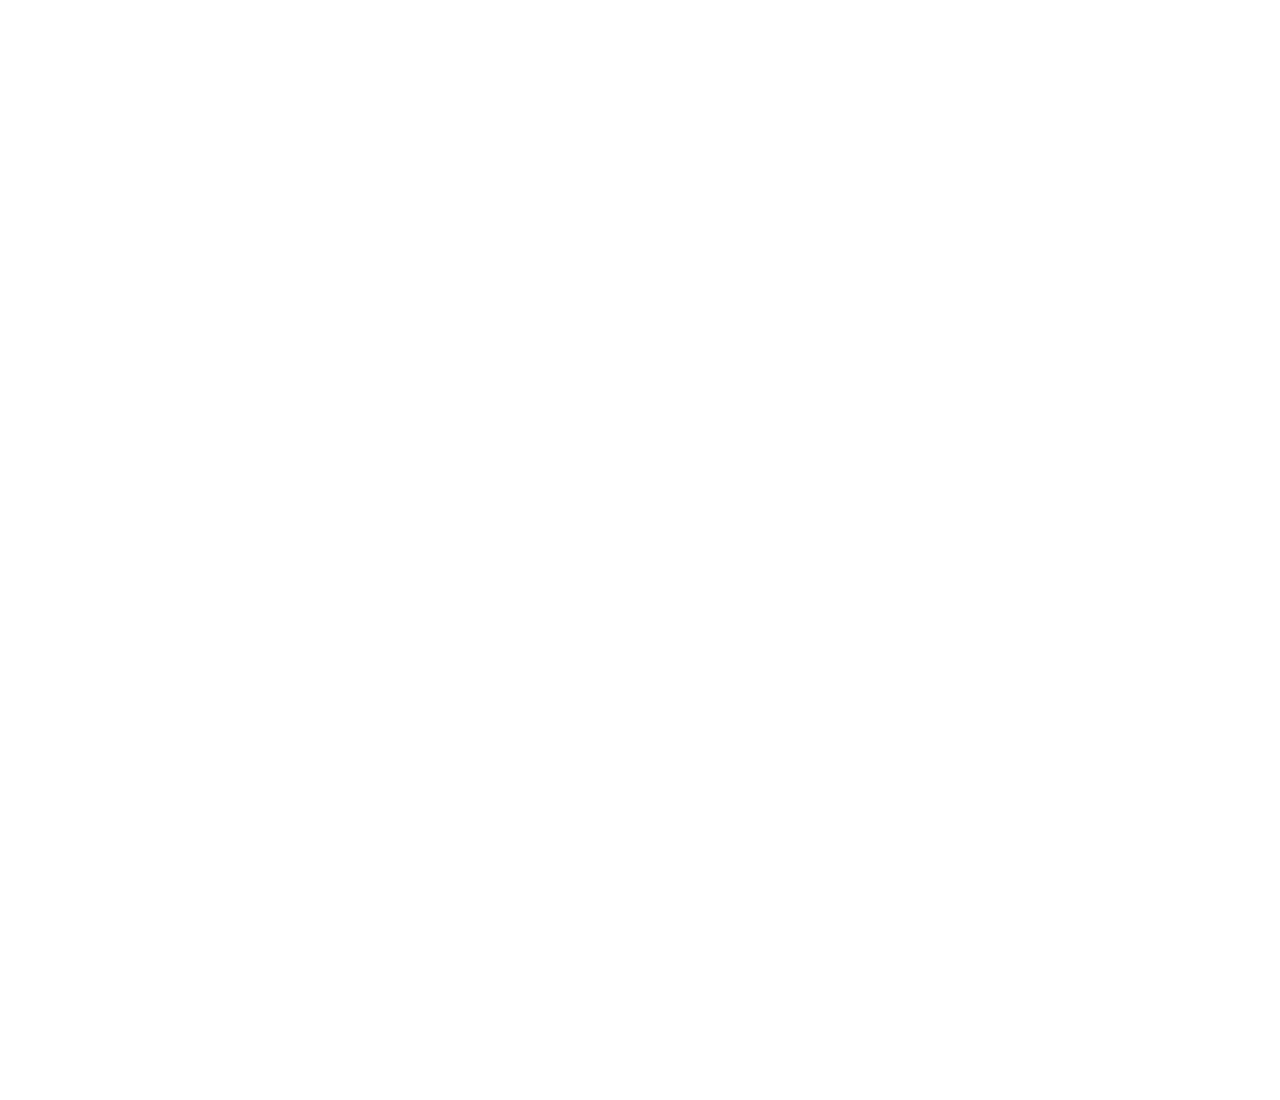
<file: Portfolio/mm.html>
<!DOCTYPE html>
<html>

<head>
    <title>OkGoProd. МиТБосс</title>
    <meta charset="utf-8" />
    <link href="https://fonts.googleapis.com/css?family=Comfortaa|Open+Sans" rel="stylesheet">
    <link href="../Styles/onepage-scroll.css" rel="stylesheet" />

    <link rel="stylesheet" href="https://maxcdn.bootstrapcdn.com/bootstrap/3.3.7/css/bootstrap.min.css" integrity="sha384-BVYiiSIFeK1dGmJRAkycuHAHRg32OmUcww7on3RYdg4Va+PmSTsz/K68vbdEjh4u" crossorigin="anonymous">
    <link rel="stylesheet" href="../Styles/main.css">
    <link rel="stylesheet" href="../Styles/mm.css">
    <link href="../favicon.ico" rel="shortcut icon" type="image/x-icon">
    <script src="https://ajax.googleapis.com/ajax/libs/jquery/3.1.1/jquery.min.js"></script>
    <script src="../Scripts/jquery.onepage-scroll.js"></script>
</head>

<body>
   <div class="loader-wrapper">
        <img class="loader-img" src="../Source/img/loader/1.gif" alt="">
    </div>
    <a href="Index.html" class="btn-back"><i class="glyphicon glyphicon-chevron-left"></i></a>
    <div class="main">
        <section class="first-page">
            <div class="wrk-body">
                <div class="content-container">
                    <img src="../Source/img/meatboss/meat_boss_logo.png" alt="MИТ BOSS logo." class="work-logo">
                    <h2 class="work-name">МНОГО МЕБЕЛИ</h2>
                    <h2 class="work-name">ИНТЕРНЕТ-КАТАЛОГ</h2>
                    <h5 class="hashtags">#100500роликов #диваныстенкикровати #2014-2017</h5>
                    <p class="work-description">Серия роликов для федеральной мебельной компании.</p>
                    <p class="work-description"> Задача: Производство серии презентационных роликов для интернет-сайта мебельной компании. Съемка, постпродакшн (монтаж, цветокоррекция, clean-up, VFX)</p>
                </div>
            </div>
        </section>
        <section>
            <div class="video-container">
                <iframe src="https://player.vimeo.com/video/154052352?color=ffffff&title=0&byline=0&portrait=0" width="80%" height="100%" frameborder="0" webkitallowfullscreen mozallowfullscreen allowfullscreen></iframe>
            </div>
        </section>
        <section>
            <div class="video-container">
                <iframe src="https://player.vimeo.com/video/159449253?color=ffffff&title=0&byline=0&portrait=0" width="80%" height="100%" frameborder="0" webkitallowfullscreen mozallowfullscreen allowfullscreen></iframe>
            </div>
        </section>
    </div>
    <script>
        $('.main').onepage_scroll();
    </script>
    <script src="../Scripts/loader.js"></script>
</body>

</html>
</file>
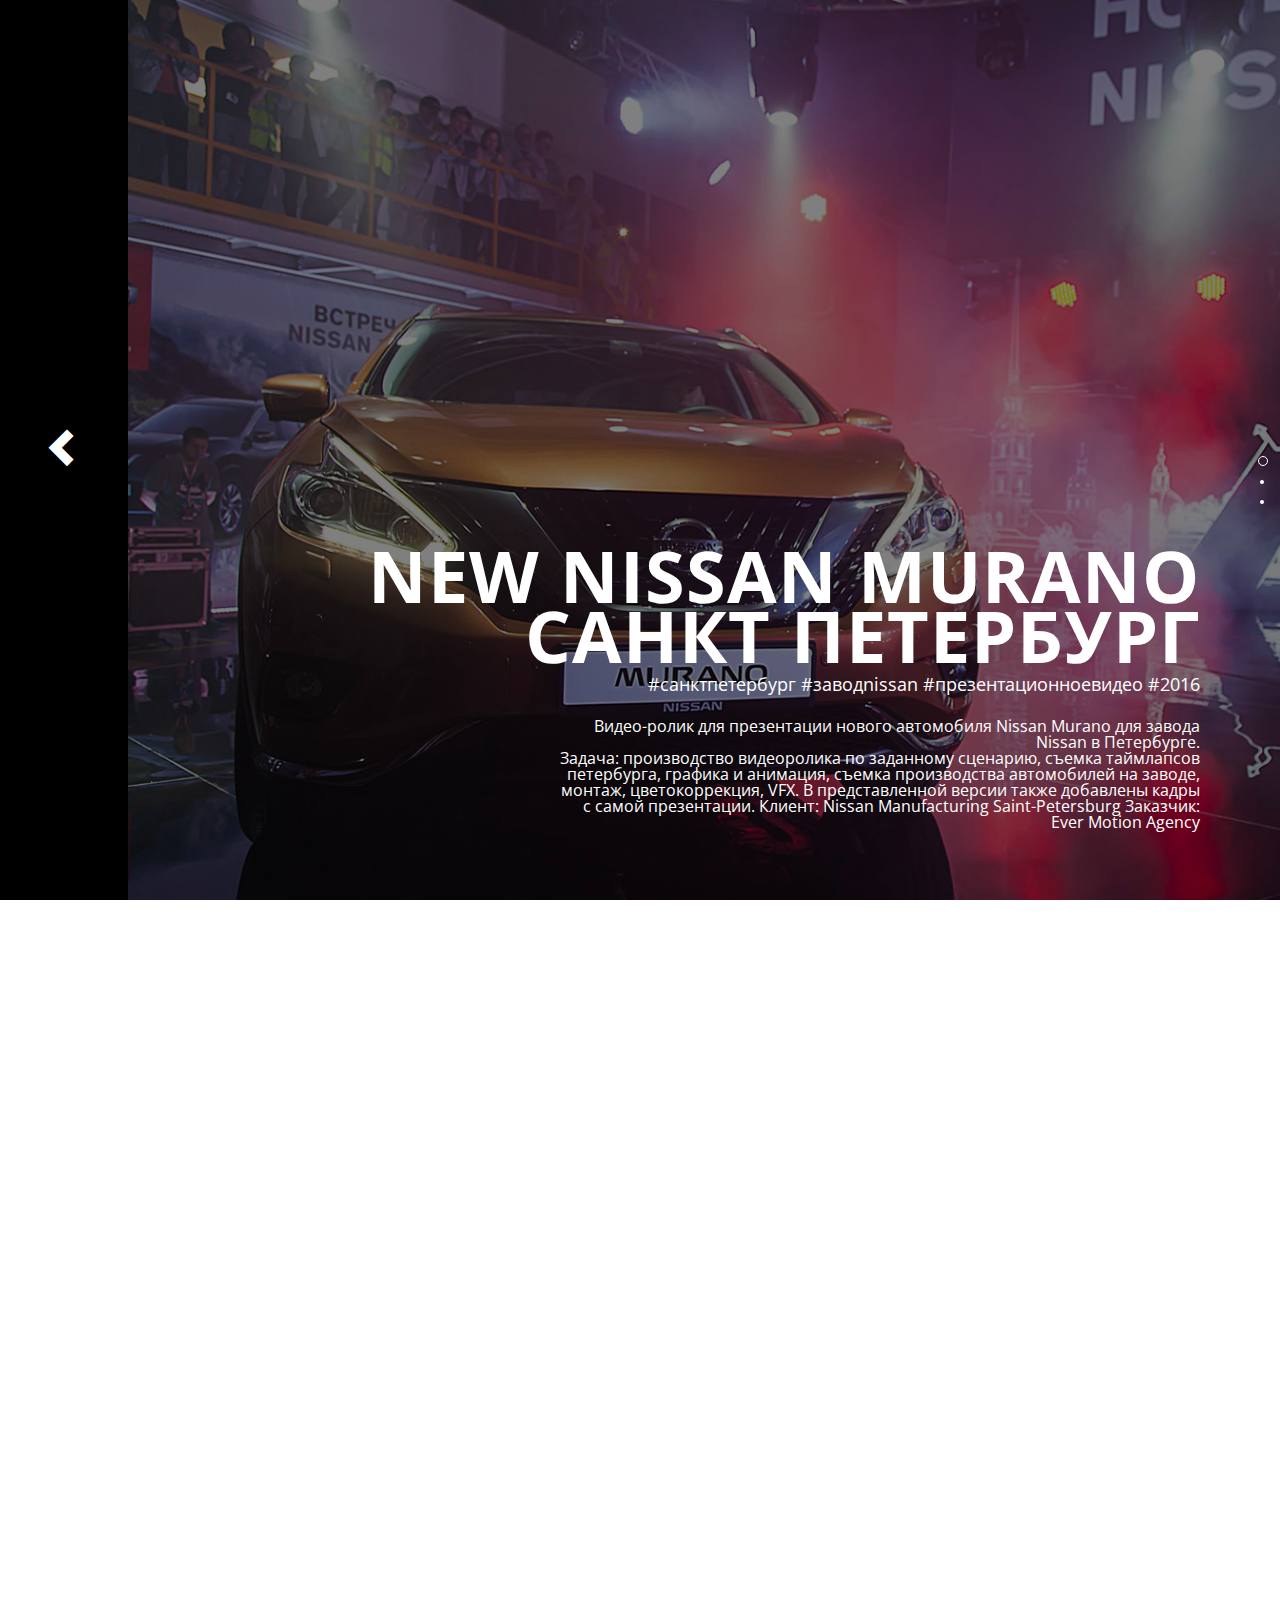
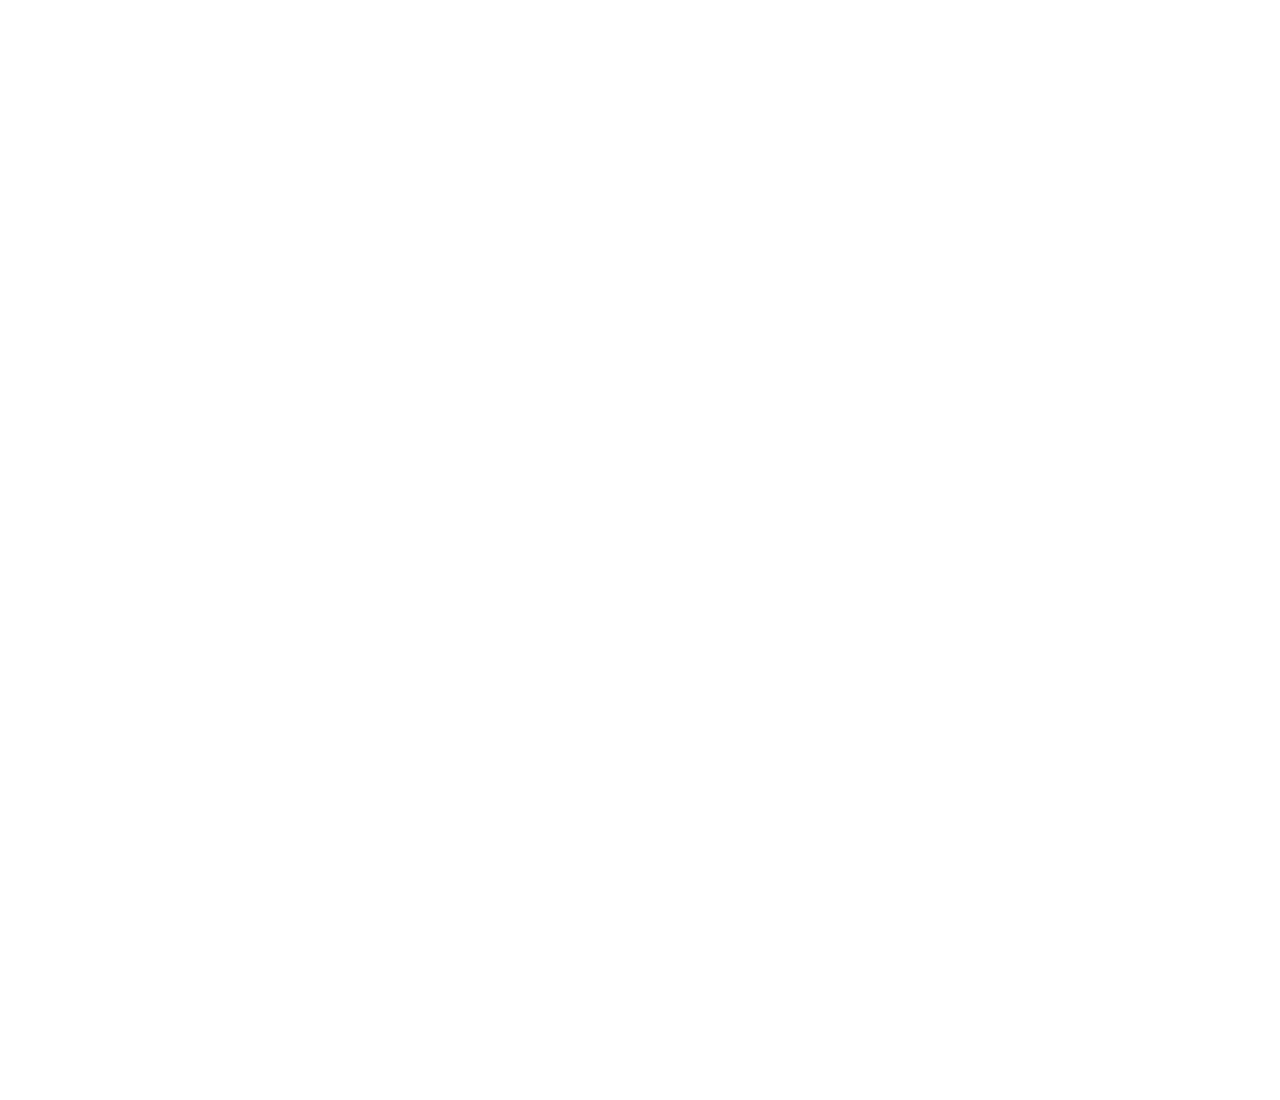
<file: Portfolio/nissan.html>
<!DOCTYPE html>
<html>

<head>
    <title>OkGoProd. МиТБосс</title>
    <meta charset="utf-8" />
    <link href="https://fonts.googleapis.com/css?family=Comfortaa|Open+Sans" rel="stylesheet">
    <link href="../Styles/onepage-scroll.css" rel="stylesheet" />
    <link rel="stylesheet" href="../Styles/nissan.css">
    <link rel="stylesheet" href="https://maxcdn.bootstrapcdn.com/bootstrap/3.3.7/css/bootstrap.min.css" integrity="sha384-BVYiiSIFeK1dGmJRAkycuHAHRg32OmUcww7on3RYdg4Va+PmSTsz/K68vbdEjh4u" crossorigin="anonymous">
    <link rel="stylesheet" href="../Styles/main.css">
    <link href="../favicon.ico" rel="shortcut icon" type="image/x-icon">
    <script src="https://ajax.googleapis.com/ajax/libs/jquery/3.1.1/jquery.min.js"></script>
    <script src="../Scripts/jquery.onepage-scroll.js"></script>
</head>

<body>
   <div class="loader-wrapper">
        <img class="loader-img" src="../Source/img/loader/1.gif" alt="">
    </div>
    <a href="Index.html" class="btn-back"><i class="glyphicon glyphicon-chevron-left"></i></a>
    <div class="main">
        <section class="first-page">
            <div class="wrk-body">
                <div class="content-container">
                    <h2 class="work-name">NEW NISSAN MURANO </h2>
                    <h2 class="work-name">САНКТ ПЕТЕРБУРГ </h2>
                    <h5 class="hashtags">#санктпетербург #заводnissan #презентационноевидео #2016</h5>
                    <p class="work-description">Видео-ролик для презентации нового автомобиля Nissan Murano для завода Nissan в Петербурге. </p>
                    <p class="work-description"> Задача: производство видеоролика по заданному сценарию, съемка таймлапсов петербурга, графика и анимация, съемка производства автомобилей на заводе, монтаж, цветокоррекция, VFX. В представленной версии также добавлены кадры с самой презентации. Клиент: Nissan Manufacturing Saint-Petersburg Заказчик: Ever Motion Agency</p>
                </div>
            </div>
        </section>
        <section>
            <div class="video-container">
                <iframe src="https://player.vimeo.com/video/170407344?color=ffffff&title=0&byline=0&portrait=0" width="80%" height="100%" frameborder="0" webkitallowfullscreen mozallowfullscreen allowfullscreen></iframe>
            </div>
        </section>
        <section class="third-page">
            <div class="wrk-body">

            </div>
        </section>
    </div>
    <script>
        $('.main').onepage_scroll();
    </script>
    <script src="../Scripts/loader.js"></script>
</body>

</html>
</file>
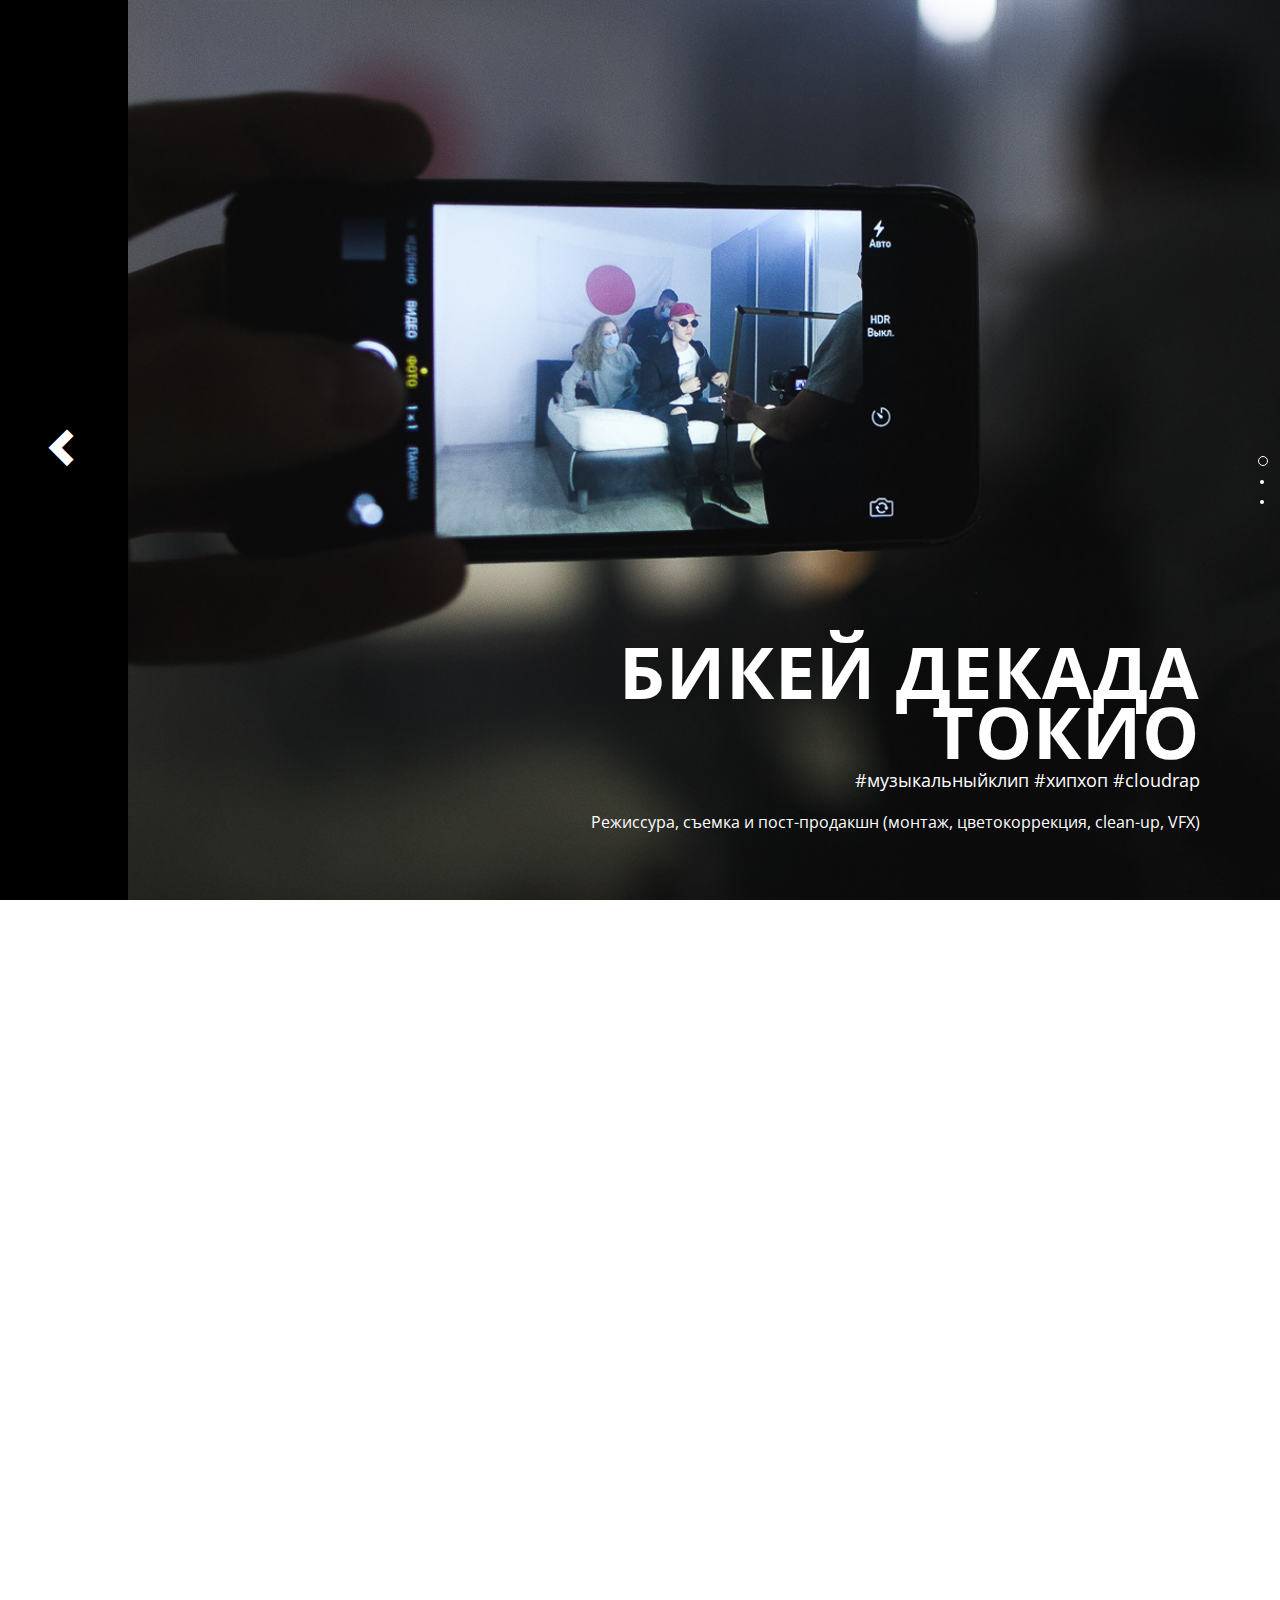
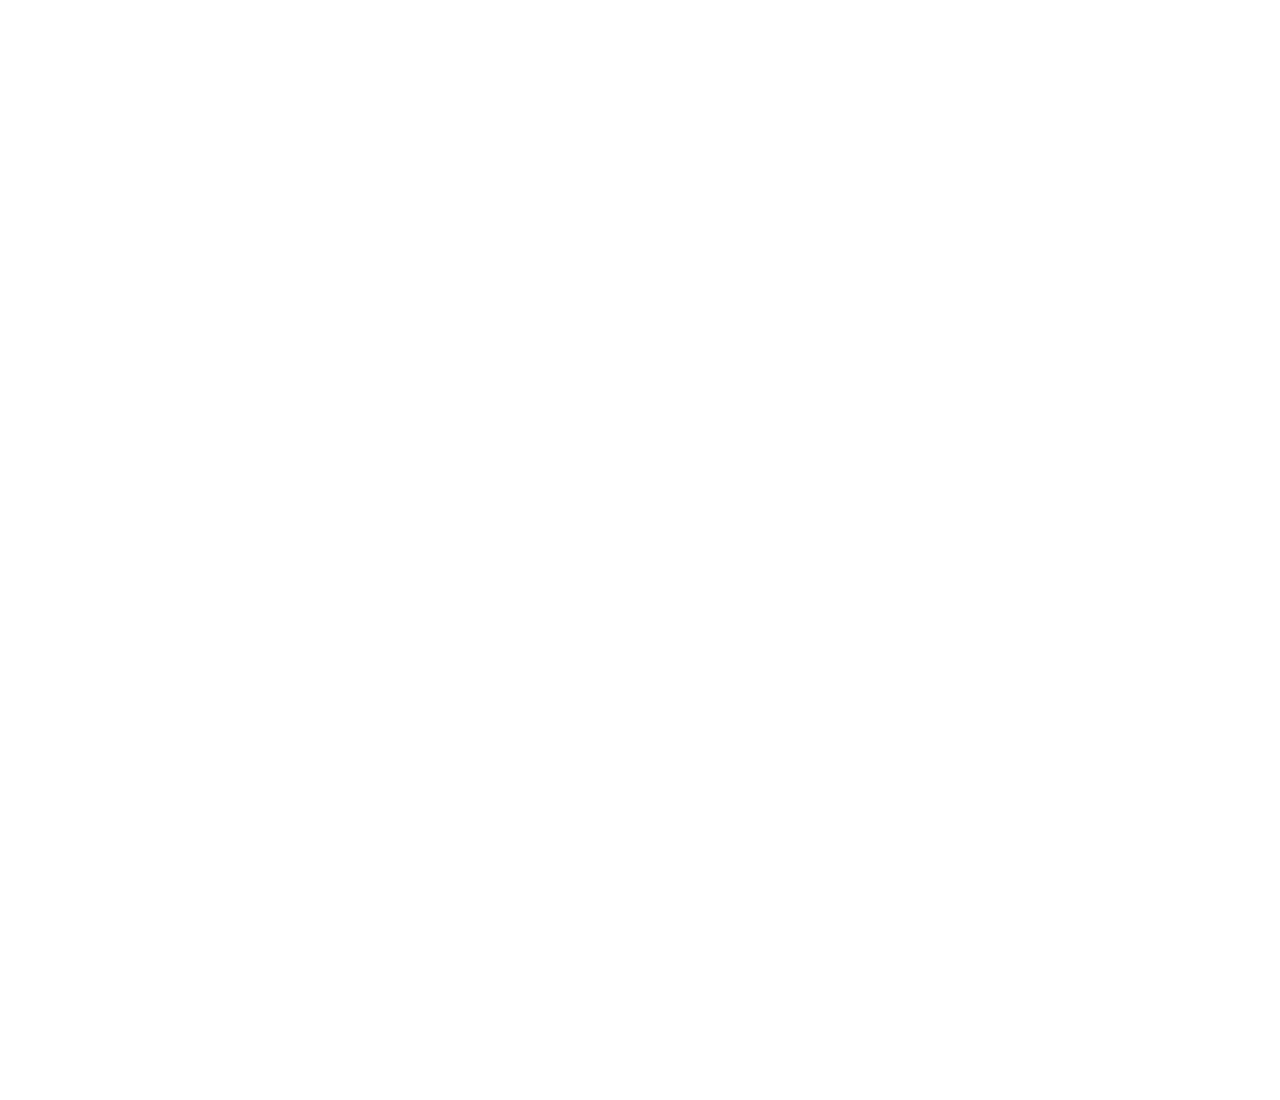
<file: Portfolio/tokio.html>
<!DOCTYPE html>
<html>

<head>
    <title>OkGoProd. МиТБосс</title>
    <meta charset="utf-8" />
    <link href="https://fonts.googleapis.com/css?family=Comfortaa|Open+Sans" rel="stylesheet">
    <link href="../Styles/onepage-scroll.css" rel="stylesheet" />
    <link rel="stylesheet" href="../Styles/tokio.css">
    <link rel="stylesheet" href="https://maxcdn.bootstrapcdn.com/bootstrap/3.3.7/css/bootstrap.min.css" integrity="sha384-BVYiiSIFeK1dGmJRAkycuHAHRg32OmUcww7on3RYdg4Va+PmSTsz/K68vbdEjh4u" crossorigin="anonymous">
    <link rel="stylesheet" href="../Styles/main.css">
    <link href="../favicon.ico" rel="shortcut icon" type="image/x-icon">
    <script src="https://ajax.googleapis.com/ajax/libs/jquery/3.1.1/jquery.min.js"></script>
    <script src="../Scripts/jquery.onepage-scroll.js"></script>
</head>

<body>
   <div class="loader-wrapper">
        <img class="loader-img" src="../Source/img/loader/1.gif" alt="">
    </div>
    <a href="Index.html" class="btn-back"><i class="glyphicon glyphicon-chevron-left"></i></a>
    <div class="main">
        <section class="first-page">
            <div class="wrk-body">
                <div class="content-container">
                    <h2 class="work-name">БИКЕЙ ДЕКАДА</h2>
                    <h2 class="work-name">ТОКИО</h2>
                    <h5 class="hashtags">#музыкальныйклип #хипхоп #cloudrap</h5>
                    <p class="work-description">Режиссура, съемка и пост-продакшн (монтаж, цветокоррекция, clean-up, VFX)</p>
                </div>
            </div>
        </section>
        <section>
            <div class="video-container">
                <iframe src="https://player.vimeo.com/video/144629753?color=ffffff&title=0&byline=0&portrait=0" width="80%" height="100%" frameborder="0" webkitallowfullscreen mozallowfullscreen allowfullscreen></iframe>
            </div>
        </section>
        <section class="third-page">
            <div class="wrk-body">

            </div>
        </section>
    </div>
    <script>
        $('.main').onepage_scroll();
    </script>
    <script src="../Scripts/loader.js"></script>
</body>

</html>
</file>
<file: Styles/onepage-scroll.css>
﻿body, html {
  margin: 0;
  overflow: hidden;
  -webkit-transition: opacity 400ms;
  -moz-transition: opacity 400ms;
  transition: opacity 400ms;
}

body, .onepage-wrapper, html {
  display: block;
  position: static;
  padding: 0;
  width: 100%;
  height: 100%;
}

.onepage-wrapper {
  width: 100%;
  height: 100%;
  display: block;
  position: relative;
  padding: 0;
  -webkit-transform-style: preserve-3d;
}

.onepage-wrapper .section {
  width: 100%;
  height: 100%;
}

.onepage-pagination {
  position: absolute;
  right: 10px;
  top: 50%;
  z-index: 5;
  list-style: none;
  margin: 0;
  padding: 0;
}
.onepage-pagination li {
  padding: 0;
  text-align: center;
}
.onepage-pagination li a{
  padding: 10px;
  width: 4px;
  height: 4px;
  display: block;  
}
.onepage-pagination li a:before{
  content: '';
  position: absolute;
  width: 4px;
  height: 4px;
  background: rgba(255,255,255,1);
  border-radius: 10px;
  -webkit-border-radius: 10px;
  -moz-border-radius: 10px;
}

.onepage-pagination li a.active:before{
  width: 10px;
  height: 10px;
  background: none;
  border: 1px solid white;
  margin-top: -4px;
  left: 8px;
}

.disabled-onepage-scroll, .disabled-onepage-scroll .wrapper {
  overflow: auto;
}

.disabled-onepage-scroll .onepage-wrapper .section {
  position: relative !important;
  top: auto !important;
  left: auto !important;
}
.disabled-onepage-scroll .onepage-wrapper {
  -webkit-transform: none !important;
  -moz-transform: none !important;
  transform: none !important;
  -ms-transform: none !important;
  min-height: 100%;
}


.disabled-onepage-scroll .onepage-pagination {
  display: none;
}

body.disabled-onepage-scroll, .disabled-onepage-scroll .onepage-wrapper, html {
  position: inherit;
}
</file>
<file: Styles/1000.css>
.first-page .wrk-body {
    background-image: url('../Source/img/1000/1000_cover.jpg');
    background-size:cover;
    background-position: right;
    background-repeat:no-repeat;
}
</file>
<file: Styles/apb.css>
.first-page .wrk-body {
    background-image: url('../Source/img/apb/apb_cover.jpg');
    background-size:cover;
    background-repeat:no-repeat;
}
</file>
<file: Styles/fjv.css>
.first-page .wrk-body{
    width: 100.1vw;
    background: url(../Source/img/FJV/fjv_cover.jpg) no-repeat;
    background-size:cover;
    background-position: right;
}
.content-container{
    color: white;
}
</file>
<file: Styles/johndeere.css>
.first-page .wrk-body {
    background-image: url('../Source/img/jd/jdeere_cover.jpg');
    background-size:cover;
    background-repeat:no-repeat;
}
</file>
<file: Styles/meetboss.css>
.first-page .wrk-body {
    background-image: url('../Source/img/meatboss/1st_section.png');
    background-size:cover;
    background-repeat:no-repeat;
}
.third-page .wrk-body {
    background-image: url('../Source/img/meatboss/3rd_section.png');
}
</file>
<file: Styles/mm.css>
.first-page .wrk-body{
    width: 90vw;
    margin-left: 10vw;
    background: url(../Source/img/mm/mm_cover.jpg) no-repeat;
    background-position:top left;
    background-size:contain;
}
.content-container{
    color: black;
}
</file>
<file: Styles/nissan.css>
.first-page .wrk-body{
    width: 90vw;
    margin-left: 10vw;
    background: url(../Source/img/nissan/nissan_cover.jpg) no-repeat;
    background-size:cover;
}
.content-container{
    color: white;
}
</file>
<file: Styles/tokio.css>
.first-page .wrk-body{
    width: 90vw;
    margin-left: 10vw;
    background: url(../Source/img/tokyo/tokyo_cover.jpg) no-repeat;
    background-size:cover;
    background-position: center;
}
.content-container{
    color: white;
}
</file>
<file: Styles/main.css>
@charset "UTF-8";
/* line 2, ../../Users/Сергей Садчиков/Desktop/OkGoProd Refactoring/OkGoProd/scss/_reset.scss */
*,
*:after,
*:before {
  box-sizing: border-box;
  outline: none;
  -webkit-tap-highlight-color: transparent; }

/* line 10, ../../Users/Сергей Садчиков/Desktop/OkGoProd Refactoring/OkGoProd/scss/_reset.scss */
html,
body,
div,
span,
applet,
object,
iframe,
h1,
h2,
h3,
h4,
h5,
h6,
p,
blockquote,
pre,
a,
abbr,
acronym,
address,
big,
cite,
code,
del,
dfn,
em,
img,
ins,
kbd,
q,
s,
samp,
small,
strike,
strong,
sub,
sup,
tt,
var,
b,
u,
i,
center,
dl,
dt,
dd,
ol,
ul,
li,
fieldset,
form,
label,
legend,
table,
caption,
tbody,
tfoot,
thead,
tr,
th,
td,
article,
aside,
canvas,
details,
embed,
figure,
figcaption,
footer,
header,
hgroup,
menu,
nav,
output,
ruby,
section,
summary,
time,
mark,
audio,
video {
  font: inherit;
  font-size: 100%;
  margin: 0;
  padding: 0;
  vertical-align: baseline;
  border: 0; }

/* line 99, ../../Users/Сергей Садчиков/Desktop/OkGoProd Refactoring/OkGoProd/scss/_reset.scss */
article,
aside,
details,
figcaption,
figure,
footer,
header,
hgroup,
menu,
nav,
section {
  display: block; }

/* line 113, ../../Users/Сергей Садчиков/Desktop/OkGoProd Refactoring/OkGoProd/scss/_reset.scss */
body {
  line-height: 1; }

/* line 117, ../../Users/Сергей Садчиков/Desktop/OkGoProd Refactoring/OkGoProd/scss/_reset.scss */
ol,
ul {
  list-style: none; }

/* line 122, ../../Users/Сергей Садчиков/Desktop/OkGoProd Refactoring/OkGoProd/scss/_reset.scss */
blockquote,
q {
  quotes: none; }
  /* line 125, ../../Users/Сергей Садчиков/Desktop/OkGoProd Refactoring/OkGoProd/scss/_reset.scss */
  blockquote:before, blockquote:after,
  q:before,
  q:after {
    content: '';
    content: none; }

/* line 132, ../../Users/Сергей Садчиков/Desktop/OkGoProd Refactoring/OkGoProd/scss/_reset.scss */
sub,
sup {
  font-size: 75%;
  line-height: 0;
  position: relative;
  vertical-align: baseline; }

/* line 140, ../../Users/Сергей Садчиков/Desktop/OkGoProd Refactoring/OkGoProd/scss/_reset.scss */
sup {
  top: -.5em; }

/* line 144, ../../Users/Сергей Садчиков/Desktop/OkGoProd Refactoring/OkGoProd/scss/_reset.scss */
sub {
  bottom: -.25em; }

/* line 148, ../../Users/Сергей Садчиков/Desktop/OkGoProd Refactoring/OkGoProd/scss/_reset.scss */
table {
  border-spacing: 0;
  border-collapse: collapse; }

/* line 153, ../../Users/Сергей Садчиков/Desktop/OkGoProd Refactoring/OkGoProd/scss/_reset.scss */
input,
textarea,
button,
select {
  font-family: inhert;
  font-size: inherit;
  color: inherit;
  -webkit-appearance: none;
  -moz-appearance: none; }

/* line 164, ../../Users/Сергей Садчиков/Desktop/OkGoProd Refactoring/OkGoProd/scss/_reset.scss */
select {
  text-indent: .01px;
  text-overflow: '';
  border: 0;
  border-radius: 0; }

/* line 171, ../../Users/Сергей Садчиков/Desktop/OkGoProd Refactoring/OkGoProd/scss/_reset.scss */
select::-ms-expand {
  display: none; }

/* line 175, ../../Users/Сергей Садчиков/Desktop/OkGoProd Refactoring/OkGoProd/scss/_reset.scss */
code,
pre {
  font-family: monospace, monospace;
  font-size: 1em; }

/* line 180, ../../Users/Сергей Садчиков/Desktop/OkGoProd Refactoring/OkGoProd/scss/_reset.scss */
a {
  text-decoration: none;
  color: inherit; }

/* line 1, ../../Users/Сергей Садчиков/Desktop/OkGoProd Refactoring/OkGoProd/scss/_common.scss */
body {
  box-sizing: border-box;
  font-family: Open Sans;
  min-width: 750px; }

/* line 6, ../../Users/Сергей Садчиков/Desktop/OkGoProd Refactoring/OkGoProd/scss/_common.scss */
a {
  text-decoration: none;
  color: inherit; }

/* line 10, ../../Users/Сергей Садчиков/Desktop/OkGoProd Refactoring/OkGoProd/scss/_common.scss */
a:hover {
  text-decoration: none; }

/* line 13, ../../Users/Сергей Садчиков/Desktop/OkGoProd Refactoring/OkGoProd/scss/_common.scss */
.section {
  min-width: 750px; }

/* line 1, ../../Users/Сергей Садчиков/Desktop/OkGoProd Refactoring/OkGoProd/scss/_loader.scss */
.loader-wrapper {
  position: fixed;
  display: flex;
  z-index: 10000;
  background: black;
  height: 100vh;
  width: 100vw;
  transition: 2s; }

/* line 10, ../../Users/Сергей Садчиков/Desktop/OkGoProd Refactoring/OkGoProd/scss/_loader.scss */
.loader-wrapper img {
  margin: auto;
  transition: 2s; }

/* line 1, ../../Users/Сергей Садчиков/Desktop/OkGoProd Refactoring/OkGoProd/scss/_modal-wrapper.scss */
.modal-wrapper {
  display: inline-block;
  width: 80%;
  height: 80%;
  margin: 5% 10%; }

/* line 1, ../../Users/Сергей Садчиков/Desktop/OkGoProd Refactoring/OkGoProd/scss/_404page.scss */
.wrapper {
  background: url(../Source/img/common/Team_Page_404.jpg) no-repeat;
  background-position: center;
  background-size: cover;
  height: 100vh;
  width: 100%; }

/* line 8, ../../Users/Сергей Садчиков/Desktop/OkGoProd Refactoring/OkGoProd/scss/_404page.scss */
.text-wrapper {
  color: white;
  font-family: Open Sans;
  height: 85%;
  display: flex;
  flex-direction: column;
  justify-content: flex-end;
  padding-left: 150px;
  padding-bottom: 100px; }

/* line 18, ../../Users/Сергей Садчиков/Desktop/OkGoProd Refactoring/OkGoProd/scss/_404page.scss */
.text-wrapper h1 {
  font-size: 60px;
  font-weight: 900;
  margin-bottom: 20px; }

/* line 23, ../../Users/Сергей Садчиков/Desktop/OkGoProd Refactoring/OkGoProd/scss/_404page.scss */
.text-wrapper h3 {
  font-size: 30px; }

/* line 26, ../../Users/Сергей Садчиков/Desktop/OkGoProd Refactoring/OkGoProd/scss/_404page.scss */
.text-wrapper h5 {
  font-size: 20px; }

/* line 1, ../../Users/Сергей Садчиков/Desktop/OkGoProd Refactoring/OkGoProd/scss/_menu.scss */
.menu {
  font-family: Open Sans;
  font-size: 13px;
  font-variant: small-caps;
  text-align: center;
  height: 10vh;
  line-height: 10vh; }
  /* line 8, ../../Users/Сергей Садчиков/Desktop/OkGoProd Refactoring/OkGoProd/scss/_menu.scss */
  .menu a {
    display: inline-block;
    height: 100%;
    width: 19%;
    transition: 0.5s; }

/* line 16, ../../Users/Сергей Садчиков/Desktop/OkGoProd Refactoring/OkGoProd/scss/_menu.scss */
.menu-top {
  color: rgba(255, 255, 255, 0.7);
  padding-top: 1vh; }
  /* line 19, ../../Users/Сергей Садчиков/Desktop/OkGoProd Refactoring/OkGoProd/scss/_menu.scss */
  .menu-top a:hover:not(.logo-small-top) {
    color: white; }

/* line 24, ../../Users/Сергей Садчиков/Desktop/OkGoProd Refactoring/OkGoProd/scss/_menu.scss */
.menu-bottom {
  color: rgba(0, 0, 0, 0.7);
  padding-top: 1vh;
  padding-bottom: 1vh; }
  /* line 28, ../../Users/Сергей Садчиков/Desktop/OkGoProd Refactoring/OkGoProd/scss/_menu.scss */
  .menu-bottom:hover:not(.logo-small-bottom) {
    color: 0, 0, 0, 1; }

/* line 33, ../../Users/Сергей Садчиков/Desktop/OkGoProd Refactoring/OkGoProd/scss/_menu.scss */
.logo-small {
  background-size: contain;
  background-position: center;
  background-repeat: no-repeat;
  color: transparent; }

/* line 40, ../../Users/Сергей Садчиков/Desktop/OkGoProd Refactoring/OkGoProd/scss/_menu.scss */
.logo-small-top {
  background-image: url(../Source/img/common/logo_creative_white.png); }

/* line 44, ../../Users/Сергей Садчиков/Desktop/OkGoProd Refactoring/OkGoProd/scss/_menu.scss */
.logo-small-bottom {
  background-image: url(../Source/img/common/logo_creative_black.png); }

/* line 1, ../../Users/Сергей Садчиков/Desktop/OkGoProd Refactoring/OkGoProd/scss/_buttons.scss */
.button {
  display: inline-block;
  transition: 0.5s;
  opacity: 0.7; }
  /* line 5, ../../Users/Сергей Садчиков/Desktop/OkGoProd Refactoring/OkGoProd/scss/_buttons.scss */
  .button:hover {
    transition: 0.5s;
    opacity: 1; }

/* line 11, ../../Users/Сергей Садчиков/Desktop/OkGoProd Refactoring/OkGoProd/scss/_buttons.scss */
.showreel {
  background-image: url(../Source/img/common/watch_reel_txt.png);
  background-size: contain;
  background-position: center;
  background-repeat: no-repeat;
  position: relative;
  min-width: 200px;
  height: 5vh;
  left: 20px;
  bottom: -78vh; }

/* line 25, ../../Users/Сергей Садчиков/Desktop/OkGoProd Refactoring/OkGoProd/scss/_buttons.scss */
.about-team {
  background-image: url(../Source/img/common/watch_crew_txt.png);
  background-size: contain;
  background-position: right;
  background-repeat: no-repeat;
  position: relative;
  display: inline-block;
  min-width: 200px;
  height: 5vh; }

/* line 1, ../../Users/Сергей Садчиков/Desktop/OkGoProd Refactoring/OkGoProd/scss/_showreel-section.scss */
#ShowReelSection {
  background-image: url(../Source/img/showreelbackground/01.jpg);
  background-size: cover;
  background-repeat: no-repeat;
  background-position: center;
  height: 100vh;
  transition: 2s; }

/* line 9, ../../Users/Сергей Садчиков/Desktop/OkGoProd Refactoring/OkGoProd/scss/_showreel-section.scss */
.main-page-hashtag {
  display: block;
  float: right;
  margin-top: 80vh;
  width: 19vw;
  height: 30px;
  color: rgba(255, 255, 255, 0.7);
  font-size: 13px;
  font-weight: bold;
  text-align: center; }

/* line 1, ../../Users/Сергей Садчиков/Desktop/OkGoProd Refactoring/OkGoProd/scss/_portfolio-section.scss */
#PortfolioSection {
  height: 100vh;
  background-color: black; }

/* line 6, ../../Users/Сергей Садчиков/Desktop/OkGoProd Refactoring/OkGoProd/scss/_portfolio-section.scss */
#PortfolioSection span {
  display: block; }

/* line 10, ../../Users/Сергей Садчиков/Desktop/OkGoProd Refactoring/OkGoProd/scss/_portfolio-section.scss */
.portfolio-content {
  height: 90%; }

/* line 14, ../../Users/Сергей Садчиков/Desktop/OkGoProd Refactoring/OkGoProd/scss/_portfolio-section.scss */
.port-footer {
  display: block;
  height: 10%;
  background-image: url(../Source/img/common/watch_works_txt.png);
  background-size: contain;
  background-repeat: no-repeat;
  background-position: right;
  opacity: 0.7;
  transition: 0.5s; }
  /* line 23, ../../Users/Сергей Садчиков/Desktop/OkGoProd Refactoring/OkGoProd/scss/_portfolio-section.scss */
  .port-footer:hover {
    opacity: 1;
    transition: 0.5s; }

/* line 29, ../../Users/Сергей Садчиков/Desktop/OkGoProd Refactoring/OkGoProd/scss/_portfolio-section.scss */
.video {
  height: 100%; }
  /* line 31, ../../Users/Сергей Садчиков/Desktop/OkGoProd Refactoring/OkGoProd/scss/_portfolio-section.scss */
  .video li {
    display: inline-block;
    position: relative;
    height: 50%;
    overflow: hidden;
    float: left; }
    /* line 38, ../../Users/Сергей Садчиков/Desktop/OkGoProd Refactoring/OkGoProd/scss/_portfolio-section.scss */
    .video li video {
      height: 100%; }
    /* line 41, ../../Users/Сергей Садчиков/Desktop/OkGoProd Refactoring/OkGoProd/scss/_portfolio-section.scss */
    .video li a {
      display: block;
      position: absolute;
      z-index: 2;
      width: 100%;
      height: 100%;
      background-color: rgba(0, 0, 0, 0.4);
      transition: 0.5s;
      text-align: center;
      color: rgba(255, 255, 255, 0.9); }
      /* line 51, ../../Users/Сергей Садчиков/Desktop/OkGoProd Refactoring/OkGoProd/scss/_portfolio-section.scss */
      .video li a:hover {
        background-color: transparent;
        transition: 0.5s; }
        /* line 54, ../../Users/Сергей Садчиков/Desktop/OkGoProd Refactoring/OkGoProd/scss/_portfolio-section.scss */
        .video li a:hover span {
          color: rgba(255, 255, 255, 0);
          transition: 0.5s; }

/* line 63, ../../Users/Сергей Садчиков/Desktop/OkGoProd Refactoring/OkGoProd/scss/_portfolio-section.scss */
.square-video {
  width: 25%; }

/* line 67, ../../Users/Сергей Садчиков/Desktop/OkGoProd Refactoring/OkGoProd/scss/_portfolio-section.scss */
.rectangle-video {
  width: 50%; }

/* line 71, ../../Users/Сергей Садчиков/Desktop/OkGoProd Refactoring/OkGoProd/scss/_portfolio-section.scss */
.video-name {
  display: block;
  font-weight: bold;
  font-size: 20px;
  margin-top: 40px;
  margin-bottom: 45px; }

/* line 79, ../../Users/Сергей Садчиков/Desktop/OkGoProd Refactoring/OkGoProd/scss/_portfolio-section.scss */
.video-type {
  padding-top: 13vh; }

/* line 83, ../../Users/Сергей Садчиков/Desktop/OkGoProd Refactoring/OkGoProd/scss/_portfolio-section.scss */
.video-type,
.video-year {
  display: block;
  color: rgba(255, 255, 255, 0.7);
  font-size: 10px; }

/* line 1, ../../Users/Сергей Садчиков/Desktop/OkGoProd Refactoring/OkGoProd/scss/_team-section.scss */
#TeamSection {
  height: 99.9vh;
  background-image: url("../Source/img/abouteambackground/01.jpg");
  background-size: cover;
  background-repeat: no-repeat;
  background-position: center;
  transition: 2s; }

/* line 10, ../../Users/Сергей Садчиков/Desktop/OkGoProd Refactoring/OkGoProd/scss/_team-section.scss */
.team-content {
  height: 100%;
  text-align: right;
  display: flex;
  flex-direction: column;
  justify-content: center;
  align-items: flex-end;
  padding-right: 50px; }

/* line 20, ../../Users/Сергей Садчиков/Desktop/OkGoProd Refactoring/OkGoProd/scss/_team-section.scss */
.logo-big {
  height: 33vh;
  padding-bottom: 100px; }

/* line 25, ../../Users/Сергей Садчиков/Desktop/OkGoProd Refactoring/OkGoProd/scss/_team-section.scss */
.txt-about {
  color: rgba(255, 255, 255, 0.8);
  max-width: 50%;
  padding-bottom: 100px;
  max-height: 40vh;
  overflow: hidden; }

/* line 1, ../../Users/Сергей Садчиков/Desktop/OkGoProd Refactoring/OkGoProd/scss/_contacts-section.scss */
#ContactsSection {
  position: relative;
  height: 100vh;
  background-image: url(../Source/img/common/contacts-background.png);
  background-size: cover;
  background-repeat: no-repeat;
  background-position: center;
  box-sizing: border-box; }

/* line 10, ../../Users/Сергей Садчиков/Desktop/OkGoProd Refactoring/OkGoProd/scss/_contacts-section.scss */
.video-wrapper {
  position: absolute;
  top: 0;
  left: 0;
  right: 0;
  bottom: 0;
  overflow: hidden;
  z-index: 1; }

/* line 20, ../../Users/Сергей Садчиков/Desktop/OkGoProd Refactoring/OkGoProd/scss/_contacts-section.scss */
.video-box {
  position: absolute;
  top: 0;
  left: 50%;
  height: 100%; }

/* line 27, ../../Users/Сергей Садчиков/Desktop/OkGoProd Refactoring/OkGoProd/scss/_contacts-section.scss */
.video-box video {
  display: inline-block;
  height: 100%;
  transform: translateX(-50%);
  min-height: 768px; }

/* line 34, ../../Users/Сергей Садчиков/Desktop/OkGoProd Refactoring/OkGoProd/scss/_contacts-section.scss */
.info-block {
  display: inline-flex;
  height: 100vh;
  width: 50%;
  padding-bottom: 100px;
  flex-direction: column;
  justify-content: flex-end;
  color: white;
  position: relative;
  z-index: 2; }

/* line 45, ../../Users/Сергей Садчиков/Desktop/OkGoProd Refactoring/OkGoProd/scss/_contacts-section.scss */
.block-left {
  padding-left: 50px; }

/* line 48, ../../Users/Сергей Садчиков/Desktop/OkGoProd Refactoring/OkGoProd/scss/_contacts-section.scss */
.block-left span {
  font-size: 30px; }

/* line 52, ../../Users/Сергей Садчиков/Desktop/OkGoProd Refactoring/OkGoProd/scss/_contacts-section.scss */
.block-right {
  text-transform: uppercase;
  text-align: right;
  color: rgba(255, 255, 255, 0.6);
  padding-right: 50px; }

/* line 59, ../../Users/Сергей Садчиков/Desktop/OkGoProd Refactoring/OkGoProd/scss/_contacts-section.scss */
.block-right a {
  color: white;
  font-size: 30px;
  margin-bottom: 10px; }

/* line 1, ../../Users/Сергей Садчиков/Desktop/OkGoProd Refactoring/OkGoProd/scss/_ref-block.scss */
.refs li {
  display: inline-block;
  height: 50px;
  width: 50px;
  margin-top: 10px;
  margin-right: 10px; }

/* line 8, ../../Users/Сергей Садчиков/Desktop/OkGoProd Refactoring/OkGoProd/scss/_ref-block.scss */
.refs a {
  display: block;
  height: 100%;
  width: 100%; }

/* line 13, ../../Users/Сергей Садчиков/Desktop/OkGoProd Refactoring/OkGoProd/scss/_ref-block.scss */
.ref-vimeo {
  background: url(../Source/img/common/button_vimeo.png) no-repeat;
  background-size: contain; }

/* line 17, ../../Users/Сергей Садчиков/Desktop/OkGoProd Refactoring/OkGoProd/scss/_ref-block.scss */
.ref-facebook {
  background: url(../Source/img/common/button_facebook.png) no-repeat;
  background-size: contain; }

/* line 21, ../../Users/Сергей Садчиков/Desktop/OkGoProd Refactoring/OkGoProd/scss/_ref-block.scss */
.ref-vk {
  background: url(../Source/img/common/button_vk.png) no-repeat;
  background-size: contain; }

/* line 25, ../../Users/Сергей Садчиков/Desktop/OkGoProd Refactoring/OkGoProd/scss/_ref-block.scss */
.ref-instagram {
  background: url(../Source/img/common/button_inst.png) no-repeat;
  background-size: contain; }

/* line 1, ../../Users/Сергей Садчиков/Desktop/OkGoProd Refactoring/OkGoProd/scss/_portfolio-page.scss */
.portfolio-top-menu {
  background-color: black;
  height: 12vh;
  padding-bottom: 2vh; }

/* line 6, ../../Users/Сергей Садчиков/Desktop/OkGoProd Refactoring/OkGoProd/scss/_portfolio-page.scss */
.portfolio-bottom-menu {
  height: 12vh;
  margin-bottom: 1vh; }

/* line 10, ../../Users/Сергей Садчиков/Desktop/OkGoProd Refactoring/OkGoProd/scss/_portfolio-page.scss */
.portfolio-video-block {
  display: inline-block;
  position: relative;
  width: 33.33333%;
  box-sizing: border-box;
  height: 45vh;
  overflow: hidden;
  float: left; }
  /* line 18, ../../Users/Сергей Садчиков/Desktop/OkGoProd Refactoring/OkGoProd/scss/_portfolio-page.scss */
  .portfolio-video-block video {
    height: 100%; }
  /* line 21, ../../Users/Сергей Садчиков/Desktop/OkGoProd Refactoring/OkGoProd/scss/_portfolio-page.scss */
  .portfolio-video-block a {
    display: block;
    position: absolute;
    z-index: 2;
    width: 100%;
    height: 100%;
    background-color: rgba(0, 0, 0, 0.4);
    color: white;
    text-align: center;
    transition: 0.5s; }
    /* line 31, ../../Users/Сергей Садчиков/Desktop/OkGoProd Refactoring/OkGoProd/scss/_portfolio-page.scss */
    .portfolio-video-block a:hover {
      background-color: transparent;
      transition: 0.5s; }
      /* line 34, ../../Users/Сергей Садчиков/Desktop/OkGoProd Refactoring/OkGoProd/scss/_portfolio-page.scss */
      .portfolio-video-block a:hover span {
        color: rgba(255, 255, 255, 0);
        transition: 0.5s; }

/* line 41, ../../Users/Сергей Садчиков/Desktop/OkGoProd Refactoring/OkGoProd/scss/_portfolio-page.scss */
.portfolio-video-block:last-child {
  margin-bottom: 1vh; }

/* line 1, ../../Users/Сергей Садчиков/Desktop/OkGoProd Refactoring/OkGoProd/scss/_work-page.scss */
.btn-back {
  position: fixed;
  z-index: 50;
  display: block;
  float: left;
  width: 10vw;
  height: 100vh;
  color: white;
  line-height: 100vh;
  font-size: 40px;
  text-align: center;
  background-color: black;
  transition: 0.5s; }
  /* line 14, ../../Users/Сергей Садчиков/Desktop/OkGoProd Refactoring/OkGoProd/scss/_work-page.scss */
  .btn-back i {
    color: white; }
  /* line 17, ../../Users/Сергей Садчиков/Desktop/OkGoProd Refactoring/OkGoProd/scss/_work-page.scss */
  .btn-back:hover {
    font-size: 60px;
    transition: 0.5s; }
    /* line 20, ../../Users/Сергей Садчиков/Desktop/OkGoProd Refactoring/OkGoProd/scss/_work-page.scss */
    .btn-back:hover i {
      color: white; }

/* line 26, ../../Users/Сергей Садчиков/Desktop/OkGoProd Refactoring/OkGoProd/scss/_work-page.scss */
.wrk-body {
  position: relative;
  width: 100vw;
  height: 100vh;
  background-color: black; }

/* line 33, ../../Users/Сергей Садчиков/Desktop/OkGoProd Refactoring/OkGoProd/scss/_work-page.scss */
.content-container {
  display: flex;
  height: 100vh;
  flex-direction: column;
  justify-content: flex-end;
  text-align: right;
  color: white;
  font-family: Open Sans;
  padding-right: 80px;
  padding-bottom: 50px; }
  /* line 43, ../../Users/Сергей Садчиков/Desktop/OkGoProd Refactoring/OkGoProd/scss/_work-page.scss */
  .content-container p:last-child {
    padding-bottom: 20px; }
  /* line 46, ../../Users/Сергей Садчиков/Desktop/OkGoProd Refactoring/OkGoProd/scss/_work-page.scss */
  .content-container img {
    margin-bottom: 30px;
    width: 300px;
    align-self: flex-end; }

/* line 53, ../../Users/Сергей Садчиков/Desktop/OkGoProd Refactoring/OkGoProd/scss/_work-page.scss */
.work-name {
  font-weight: bold;
  font-size: 72px;
  line-height: 60px;
  letter-spacing: 1px; }

/* line 60, ../../Users/Сергей Садчиков/Desktop/OkGoProd Refactoring/OkGoProd/scss/_work-page.scss */
.hashtags {
  margin-top: 10px;
  margin-bottom: 25px;
  font-size: 18px; }

/* line 66, ../../Users/Сергей Садчиков/Desktop/OkGoProd Refactoring/OkGoProd/scss/_work-page.scss */
.work-description {
  max-width: 50vw;
  align-self: flex-end; }

/* line 71, ../../Users/Сергей Садчиков/Desktop/OkGoProd Refactoring/OkGoProd/scss/_work-page.scss */
.video-container {
  background-color: black;
  display: flex;
  justify-content: center;
  height: 100vh;
  width: 90vw;
  margin-left: 10vw; }

/*# sourceMappingURL=main.css.map */
</file>
